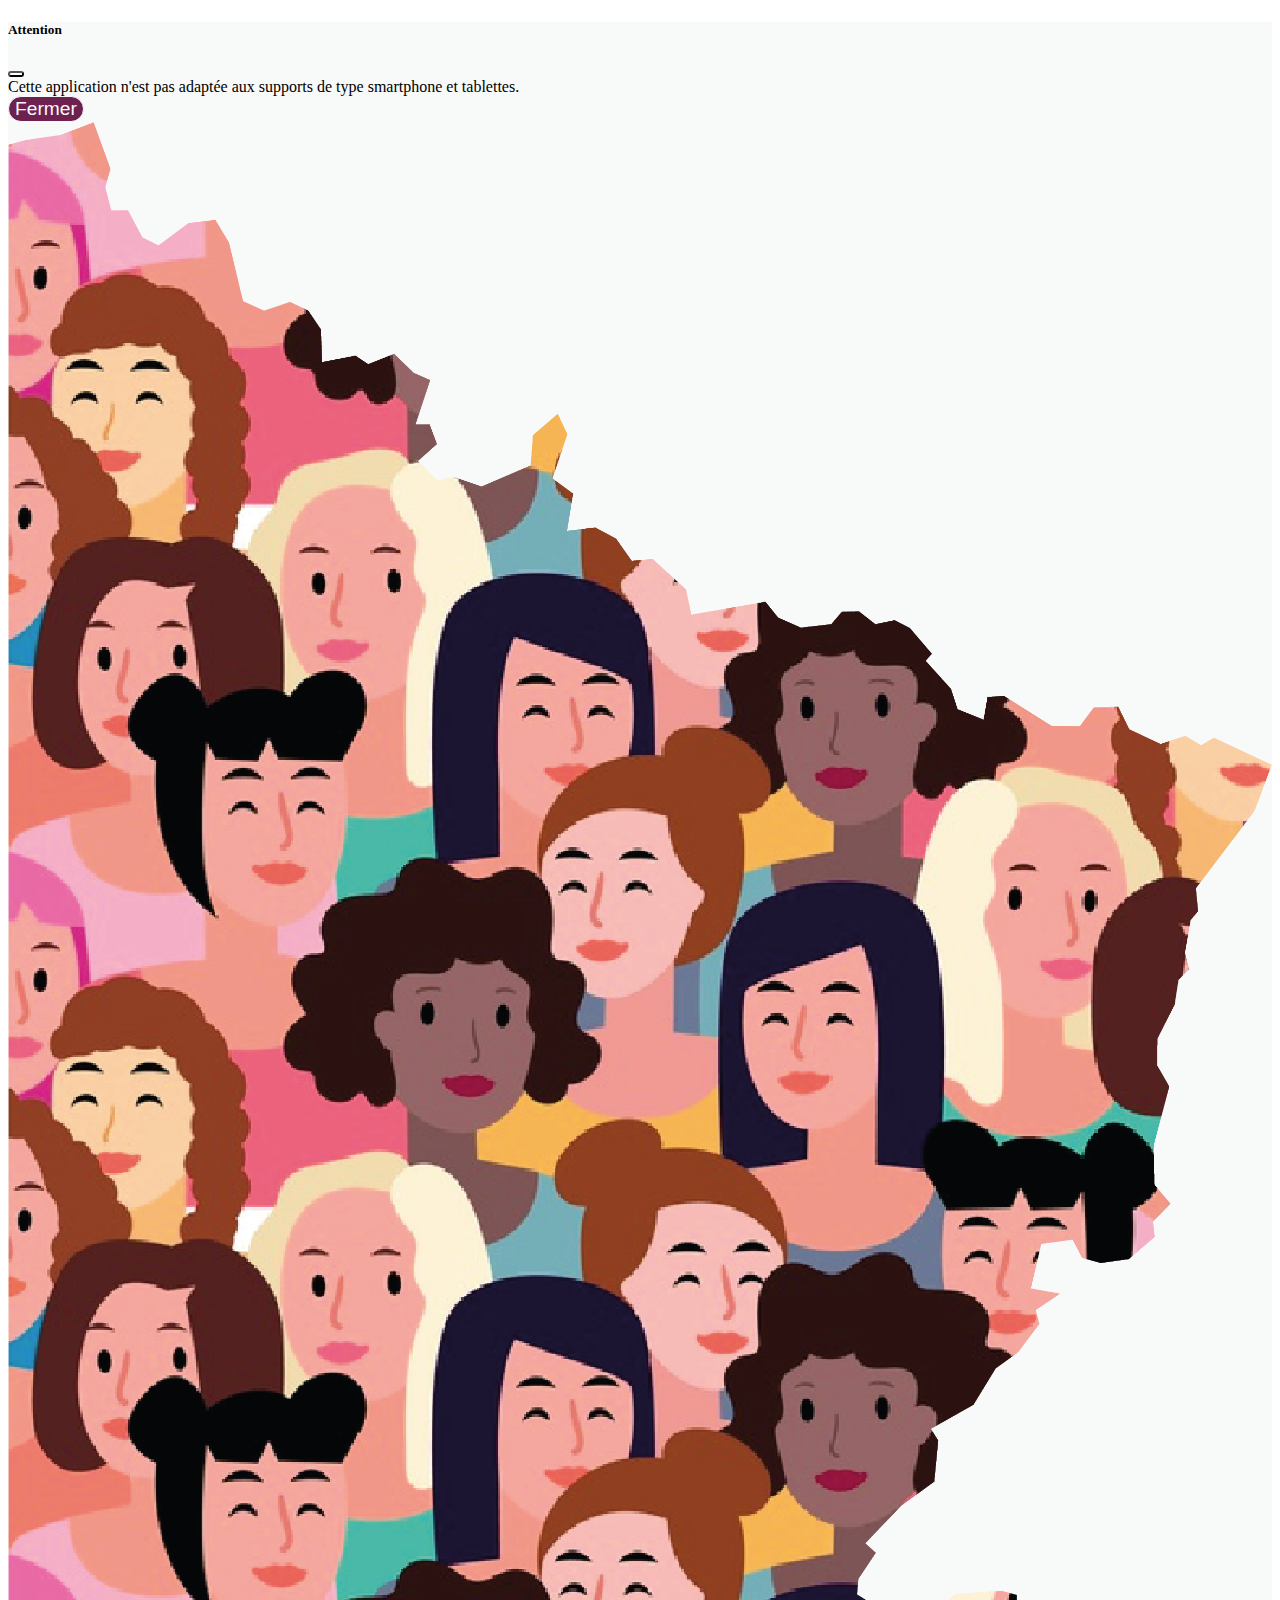
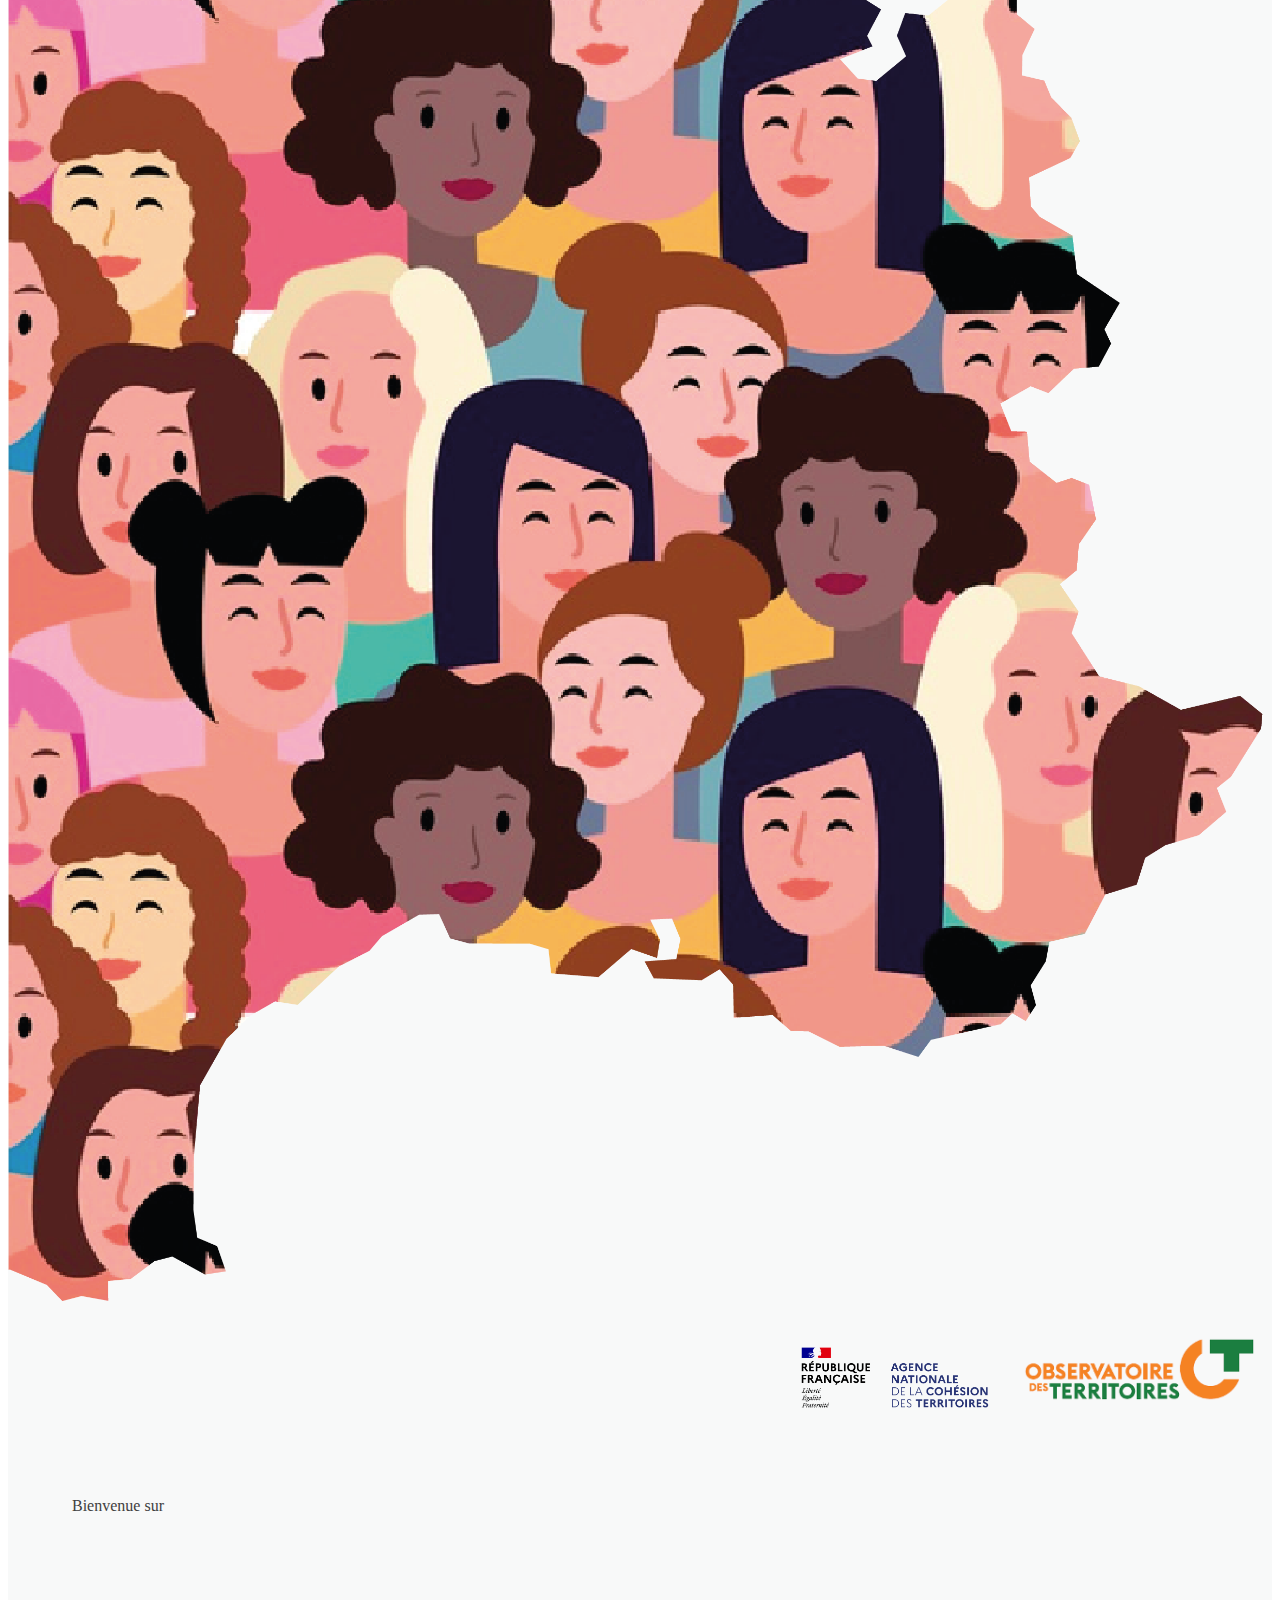
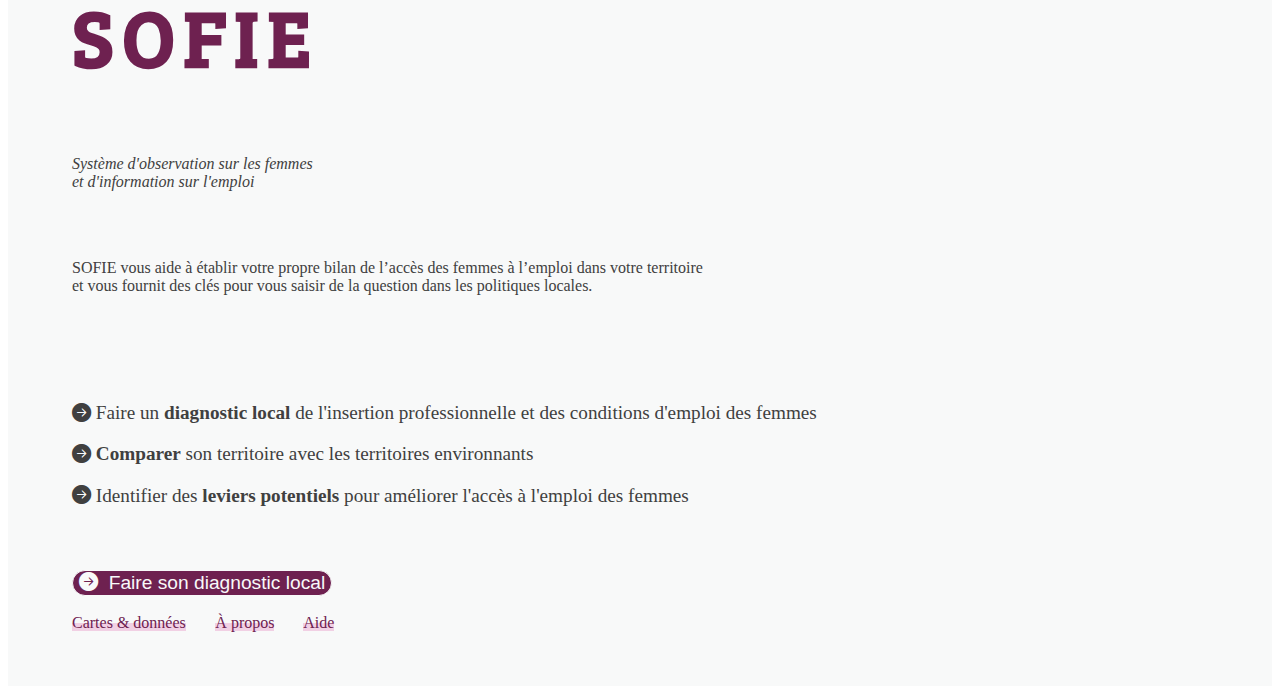
<file: index.html>
<!DOCTYPE html>
<meta charset="utf-8">

<html>
<head>
	<title>SOFIE 2.0</title>
	<link rel="stylesheet" href="app.css">
	<link href='https://fonts.googleapis.com/css?family=Bree Serif' rel='stylesheet'>
	<link rel="icon" href="img/favicon.ico" />
	
	<link href="https://cdn.jsdelivr.net/npm/bootstrap@5.0.0-beta2/dist/css/bootstrap.min.css" rel="stylesheet" integrity="sha384-BmbxuPwQa2lc/FVzBcNJ7UAyJxM6wuqIj61tLrc4wSX0szH/Ev+nYRRuWlolflfl" crossorigin="anonymous">
	<link rel="stylesheet" href="https://cdn.jsdelivr.net/npm/bootstrap-icons@1.4.0/font/bootstrap-icons.css">
	<script src="https://code.jquery.com/jquery-3.5.1.min.js"></script>
	<script src="https://cdn.jsdelivr.net/npm/bootstrap@5.0.0-beta1/dist/js/bootstrap.bundle.min.js" integrity="sha384-ygbV9kiqUc6oa4msXn9868pTtWMgiQaeYH7/t7LECLbyPA2x65Kgf80OJFdroafW" crossorigin="anonymous"></script>

</head>

<body>

<div id = "maincont">
	<!-- Pop-up -->
	<div class="modal fade" id="intro-modal" tabindex="-1" aria-labelledby="exampleModalLabel" aria-hidden="true">
	  <div class="modal-dialog">
		<div class="modal-content">
		  <div class="modal-header">
			<h5 class="modal-title" id="exampleModalLabel">Attention</h5>
			<button type="button" class="btn-close" id = "intro-close" data-bs-dismiss="modal" aria-label="Close"></button>
		  </div>
		  <div class="modal-body">
			Cette application n'est pas adaptée aux supports de type smartphone et tablettes.
		  </div>
		  <div class="modal-footer">
			<button type="button" class="btn btn-secondary" data-bs-dismiss="modal">Fermer</button>
		  </div>
		</div>
	  </div>
	</div>
	<div class = "row">
		<div class = "col-sm-3">
			<img id = "intro-frise" src = "img/intro-img.png"/>
		</div>
		<div class = "col-sm-9">
			<div class = "row" id = "logosrow">
				<div class = "col-sm-12" id = "logos">
					<img src = "img/logo_OT.png" style = "height : 80%;"/>
					<img src = "img/ANCT_Logo.png" style = "height : 100%;"/>
				</div>
			</div>
			<div class = "row" id = "intro-texte">
				<br/>
				<p>Bienvenue sur</p>
				<p id = "introtitle">SOFIE</p>
				<p id = "sub">Système d'observation sur les femmes<br/>et d'information sur l'emploi</p>
				<br/><br/>
				<p>SOFIE vous aide à établir votre propre bilan de l’accès des femmes à l’emploi dans votre territoire<br/>et vous fournit des clés pour vous saisir de la question dans les politiques locales.</p>
				<br/><br/><br/><br/>
				<p class = "intro-obj"><i class="bi bi-arrow-right-circle-fill"></i> Faire un <strong>diagnostic local</strong> de l'insertion professionnelle et des conditions d'emploi des femmes</p>
				<p class = "intro-obj"><i class="bi bi-arrow-right-circle-fill"></i><strong> Comparer</strong> son territoire avec les territoires environnants</p>
				<p class = "intro-obj"><i class="bi bi-arrow-right-circle-fill"></i> Identifier des <strong>leviers potentiels</strong> pour améliorer l'accès à l'emploi des femmes</p>
				<div id = "intro-btn">
					<button type="button" class="btn" onclick = "toVisu()"><i class="bi bi-arrow-right-circle-fill"></i>&nbsp;&nbsp;Faire son diagnostic local</button>
					<br/><br/>
					<a target = "_blank" class = "link" href = "dico.html"><span class = "link-box">Cartes & données</span></a>
					<a target = "_blank" class = "link" href = "apropos.html"><span class = "link-box">À propos</span></a>
					<a target = "_blank" class = "link" href = "help.html"><span class = "link-box">Aide</span></a>
				<div>
				<br/><br/><br/>
			</div>
		</div>
	</div>
<div>

<script>
$(document).ready(function() {
	if (!sessionStorage.getItem('shown-modal')){
		$("#intro-modal").modal('show')
		localStorage.setItem("hasCodeRunBefore", true);	
		sessionStorage.setItem('shown-modal', 'true');
	}
});

toVisu = function(){
	window.location.href = 'visu.html';
}
toDico = function(){
	window.location.href = 'dico.html';
}
toApropos = function(){
	window.location.href = 'apropos.html';
}
</script>

</body>
</file>
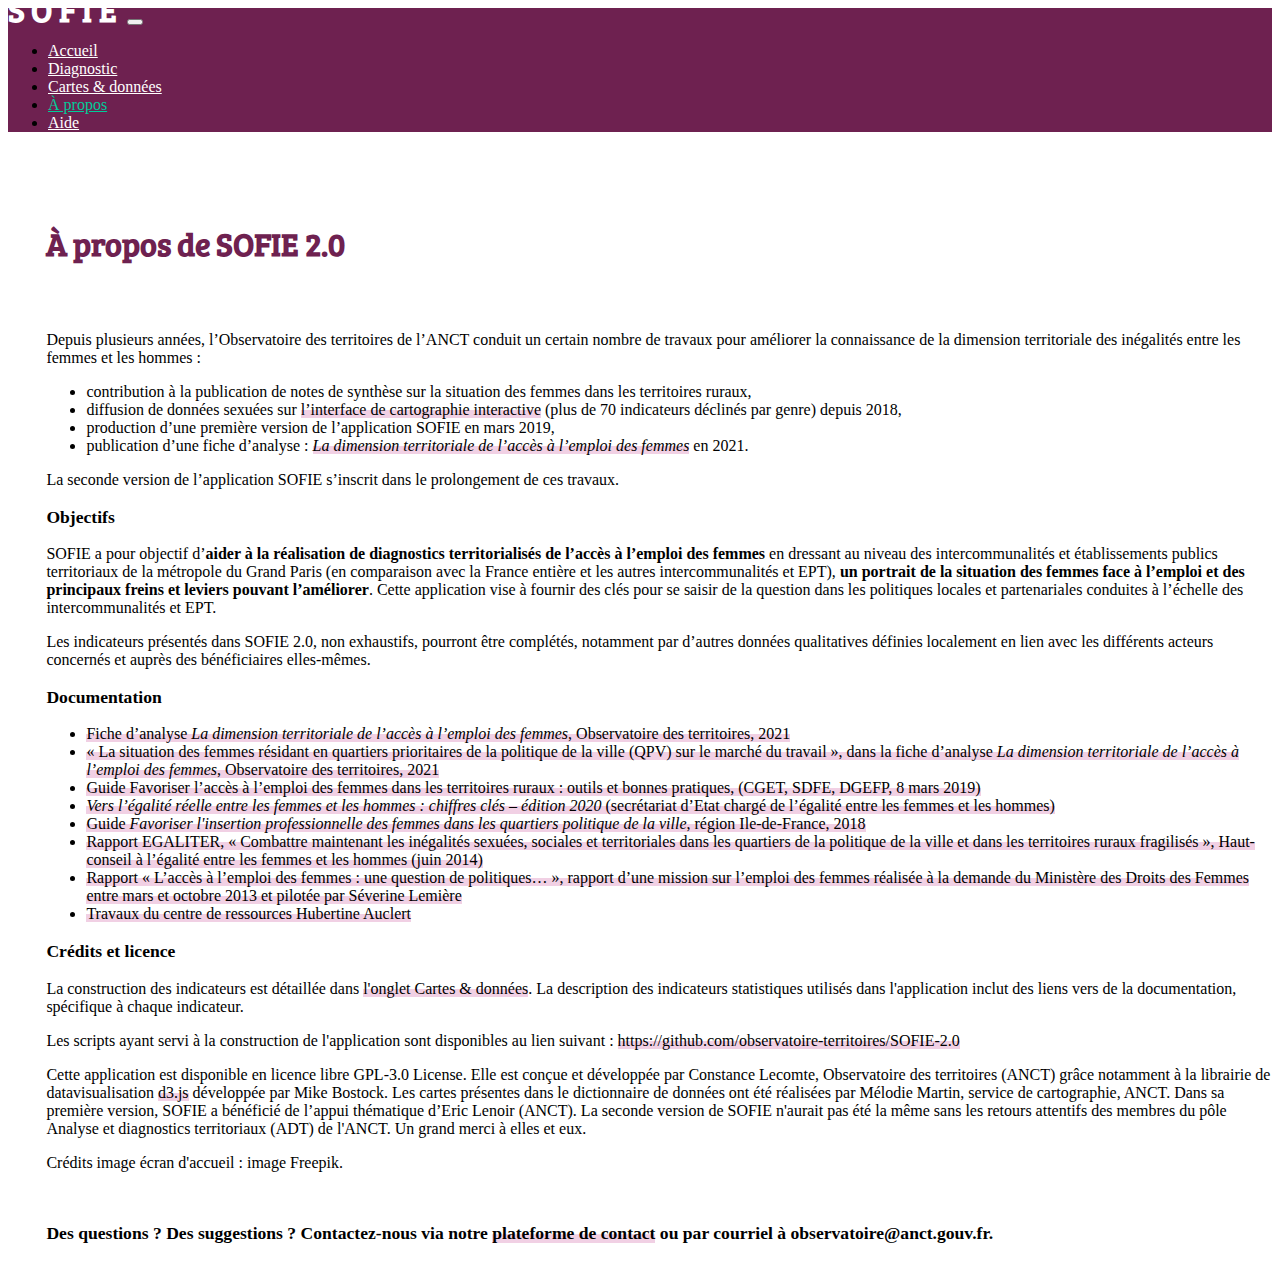
<file: apropos.html>
<!DOCTYPE html>
<meta charset="utf-8">

<html>
<head>
	<title>SOFIE 2.0</title>
	<link rel="stylesheet" href="app.css">
	<link href='https://fonts.googleapis.com/css?family=Bree Serif' rel='stylesheet'>
		<link rel="icon" href="img/favicon.ico" />
	
	<link href="https://cdn.jsdelivr.net/npm/bootstrap@5.0.0-beta2/dist/css/bootstrap.min.css" rel="stylesheet" integrity="sha384-BmbxuPwQa2lc/FVzBcNJ7UAyJxM6wuqIj61tLrc4wSX0szH/Ev+nYRRuWlolflfl" crossorigin="anonymous">
	<link rel="stylesheet" href="https://cdn.jsdelivr.net/npm/bootstrap-icons@1.4.0/font/bootstrap-icons.css">
	<script src="https://code.jquery.com/jquery-3.5.1.min.js"></script>
	<script src="https://cdn.jsdelivr.net/npm/bootstrap@5.0.0-beta1/dist/js/bootstrap.bundle.min.js" integrity="sha384-ygbV9kiqUc6oa4msXn9868pTtWMgiQaeYH7/t7LECLbyPA2x65Kgf80OJFdroafW" crossorigin="anonymous"></script>

</head>

<body>

<nav class="navbar fixed-top navbar-expand-lg">
  <div class="container-fluid">
	<a id="maintitle" href="index.html">SOFIE</span></a>
	<button class="navbar-toggler" type="button" data-bs-toggle="collapse" data-bs-target="#navbarSupportedContent" aria-controls="navbarSupportedContent" aria-expanded="false" aria-label="Toggle navigation">
	  <span class="navbar-toggler-icon"></span>
	</button>
	<div class="collapse navbar-collapse" id="navbarSupportedContent">
	  <ul class="navbar-nav me-auto mb-2 mb-lg-0">
        <li class="nav-item">
          <a class="nav-link" aria-current="page" href="index.html" title="Page d'accueil">Accueil</span></a>
        </li>
        <li class="nav-item">
		  <a class="nav-link" aria-current="page" href="visu.html" title="Diagnostic local">Diagnostic</span></a>
        </li>
		<li class="nav-item">
		  <a class="nav-link" aria-current="page" href="dico.html" title="Dictionnaire de données">Cartes & données</span></a>
        </li>
		<li class="nav-item">
		  <a class="nav-link active" aria-current="page" href="apropos.html" title="À propos">À propos</span></a>
        </li>
		<li class="nav-item">
		  <a class="nav-link" aria-current="page" href="help.html" title="Aide">Aide</span></a>
        </li>
	  </ul>
	  <!-- <form class="d-flex"> -->
		<!-- <input class="form-control me-2" type="search" placeholder="Autre EPCI" aria-label="Search"> -->
		<!-- <button class="btn btn-outline-success" type="submit">Chercher</button> -->
	  <!-- </form> -->
	</div>
  </div>
</nav>

<div class = "row" id = "apropos-bloc">
	<div class = "col-sm-6">
		<p id = "titre2">À propos de SOFIE 2.0</p>
		<br/>
		<p>Depuis plusieurs années, l’Observatoire des territoires de l’ANCT conduit un certain nombre de travaux pour améliorer la connaissance de la dimension territoriale des inégalités entre les femmes et les hommes :</p>
		<ul>
			<li>contribution à la publication de notes de synthèse sur la situation des femmes dans les territoires ruraux,</li>
			<li>diffusion de données sexuées sur <a target="_blank" class = "link" href = "https://www.observatoire-des-territoires.gouv.fr/outils/cartographie-interactive/#view=map36&c=indicator"><span class = "link-box">l’interface de cartographie interactive</span></a> (plus de 70 indicateurs déclinés par genre) depuis 2018, </li>
			<li>production d’une première version de l’application SOFIE en mars 2019,</li>
			<li>publication d’une fiche d’analyse : <a target="_blank" class = "link" href = "https://www.observatoire-des-territoires.gouv.fr/actualites/fiche-danalyse-10-dimension-territoriale-de-lacces-lemploi-des-femmes"><span class = "link-box"><em>La dimension territoriale de l’accès à l’emploi des femmes</em></span></a> en 2021.</li>
		</ul>
		<p>La seconde version de l’application SOFIE s’inscrit dans le prolongement de ces travaux.</p>
		<p class = "apropos-subtitle">Objectifs<p>
		<p>SOFIE a pour objectif d’<strong>aider à la réalisation de diagnostics territorialisés de l’accès à l’emploi des femmes</strong> en dressant au niveau des intercommunalités et établissements publics territoriaux de la métropole du Grand Paris (en comparaison avec la France entière et les autres intercommunalités et EPT), <strong>un portrait de la situation des femmes face à l’emploi et des principaux freins et leviers pouvant l’améliorer</strong>. Cette application vise à fournir des clés pour se saisir de la question dans les politiques locales et partenariales conduites à l’échelle des intercommunalités et EPT.</p>
		<p>Les indicateurs présentés dans SOFIE 2.0, non exhaustifs, pourront être complétés, notamment par d’autres données qualitatives définies localement en lien avec les différents acteurs concernés et auprès des bénéficiaires elles-mêmes.</p>
		<p class = "apropos-subtitle">Documentation<p>
		<ul>
			<a target="_blank" class = "link" href = "https://www.observatoire-des-territoires.gouv.fr/actualites/fiche-danalyse-10-dimension-territoriale-de-lacces-lemploi-des-femmes"><li><span class = "link-box">Fiche d’analyse <em>La dimension territoriale de l’accès à l’emploi des femmes</em>, Observatoire des territoires, 2021</li></span></a>
			<a target="_blank" class = "link" href = "https://www.observatoire-des-territoires.gouv.fr/kiosque/2021-egalite-06b-la-situation-des-femmes-residant-en-quartiers-prioritaires-de-la-politique"><li><span class = "link-box">« La situation des femmes résidant en quartiers prioritaires de la politique de la ville (QPV) sur le marché du travail », dans la fiche d’analyse <em>La dimension territoriale de l’accès à l’emploi des femmes</em>, Observatoire des territoires, 2021</li></span></a>
			<a target="_blank" class = "link" href = "https://www.reseaurural.fr/sites/default/files/documents/fichiers/2019-03/2019_rrf_rapport_guide_emploi_des_femmes_territoires_ruraux_cget.pdf"><li><span class = "link-box">Guide Favoriser l’accès à l’emploi des femmes dans les territoires ruraux : outils et bonnes pratiques, (CGET, SDFE, DGEFP, 8 mars 2019) </li></span></a>
			<a target="_blank" class = "link" href = "https://www.egalite-femmes-hommes.gouv.fr/publications/droits-des-femmes/egalite-entre-les-femmes-et-les-hommes/vers-legalite-reelle-entre-les-femmes-et-les-hommes-chiffres-cles-edition-2020/"><li><span class = "link-box"><em>Vers l’égalité réelle entre les femmes et les hommes : chiffres clés – édition 2020 </em>(secrétariat d’Etat chargé de l’égalité entre les femmes et les hommes)</li></span></a>
			<a target="_blank" class = "link" href = "https://m.centre-hubertine-auclert.fr/sites/default/files/fichiers/mep-guide-jaune-bleu-vf3.pdf"><li><span class = "link-box">Guide <em>Favoriser l'insertion professionnelle des femmes dans les quartiers politique de la ville</em>, région Ile-de-France, 2018</li></span></a>
			<a target="_blank" class = "link" href = "https://www.haut-conseil-egalite.gouv.fr/stereotypes-et-roles-sociaux/travaux-du-hce/article/rapport-egaliter-combattre"><li><span class = "link-box">Rapport EGALITER, « Combattre maintenant les inégalités sexuées, sociales et territoriales dans les quartiers de la politique de la ville et dans les territoires ruraux fragilisés », Haut-conseil à l’égalité entre les femmes et les hommes (juin 2014)</li></span></a>
			<a target="_blank" class = "link" href = "https://femmes.gouv.fr/wp-content/uploads/2013/12/20131209-rapport-emploi-femmes-Severine-Lemiere.pdf"><li><span class = "link-box">Rapport « L’accès à l’emploi des femmes : une question de politiques… », rapport d’une mission sur l’emploi des femmes réalisée à la demande du Ministère des Droits des Femmes entre mars et octobre 2013 et pilotée par Séverine Lemière</li></span></a>
			<a target="_blank" class = "link" href = "https://www.centre-hubertine-auclert.fr/"><li><span class = "link-box">Travaux du centre de ressources Hubertine Auclert</li></span></a>
		</ul>
		<p class = "apropos-subtitle">Crédits et licence<p>
		<p>La construction des indicateurs est détaillée dans <a target = "_blank" class = "link" href = "dico.html"><span class = "link-box">l'onglet Cartes & données</span></a>. La description des indicateurs statistiques utilisés dans l'application inclut des liens vers de la documentation, spécifique à chaque indicateur.</p>
		<p>Les scripts ayant servi à la construction de l'application sont disponibles au lien suivant : <a target="_blank" class = "link" href = "https://github.com/observatoire-territoires/SOFIE-2.0"><span class = "link-box">https://github.com/observatoire-territoires/SOFIE-2.0</span></a></p>
		<p>Cette application est disponible en licence libre GPL-3.0 License. Elle est conçue et développée par Constance Lecomte, Observatoire des territoires (ANCT) grâce notamment à la librairie de datavisualisation <a target="_blank" class = "link" href = "https://d3js.org/"><span class = "link-box">d3.js</span></a> développée par Mike Bostock. Les cartes présentes dans le dictionnaire de données ont été réalisées par Mélodie Martin, service de cartographie, ANCT. Dans sa première version, SOFIE a bénéficié de l’appui thématique d’Eric Lenoir (ANCT). La seconde version de SOFIE n'aurait pas été la même sans les retours attentifs des membres du pôle Analyse et diagnostics territoriaux (ADT) de l'ANCT. Un grand merci à elles et eux.</p>
		<p>Crédits image écran d'accueil : image Freepik.</p>
		<br/>
		<p style = "font-size : 1.1em ; font-weight : bold;">Des questions ? Des suggestions ? Contactez-nous via notre <a target="_blank" class = "link" href = "https://www.observatoire-des-territoires.gouv.fr/form/nous-contacter"><span class = "link-box">plateforme de contact</span></a> ou par courriel à observatoire@anct.gouv.fr.</p>
		<br/>
	</div>	
</div>	

</body>
</file>
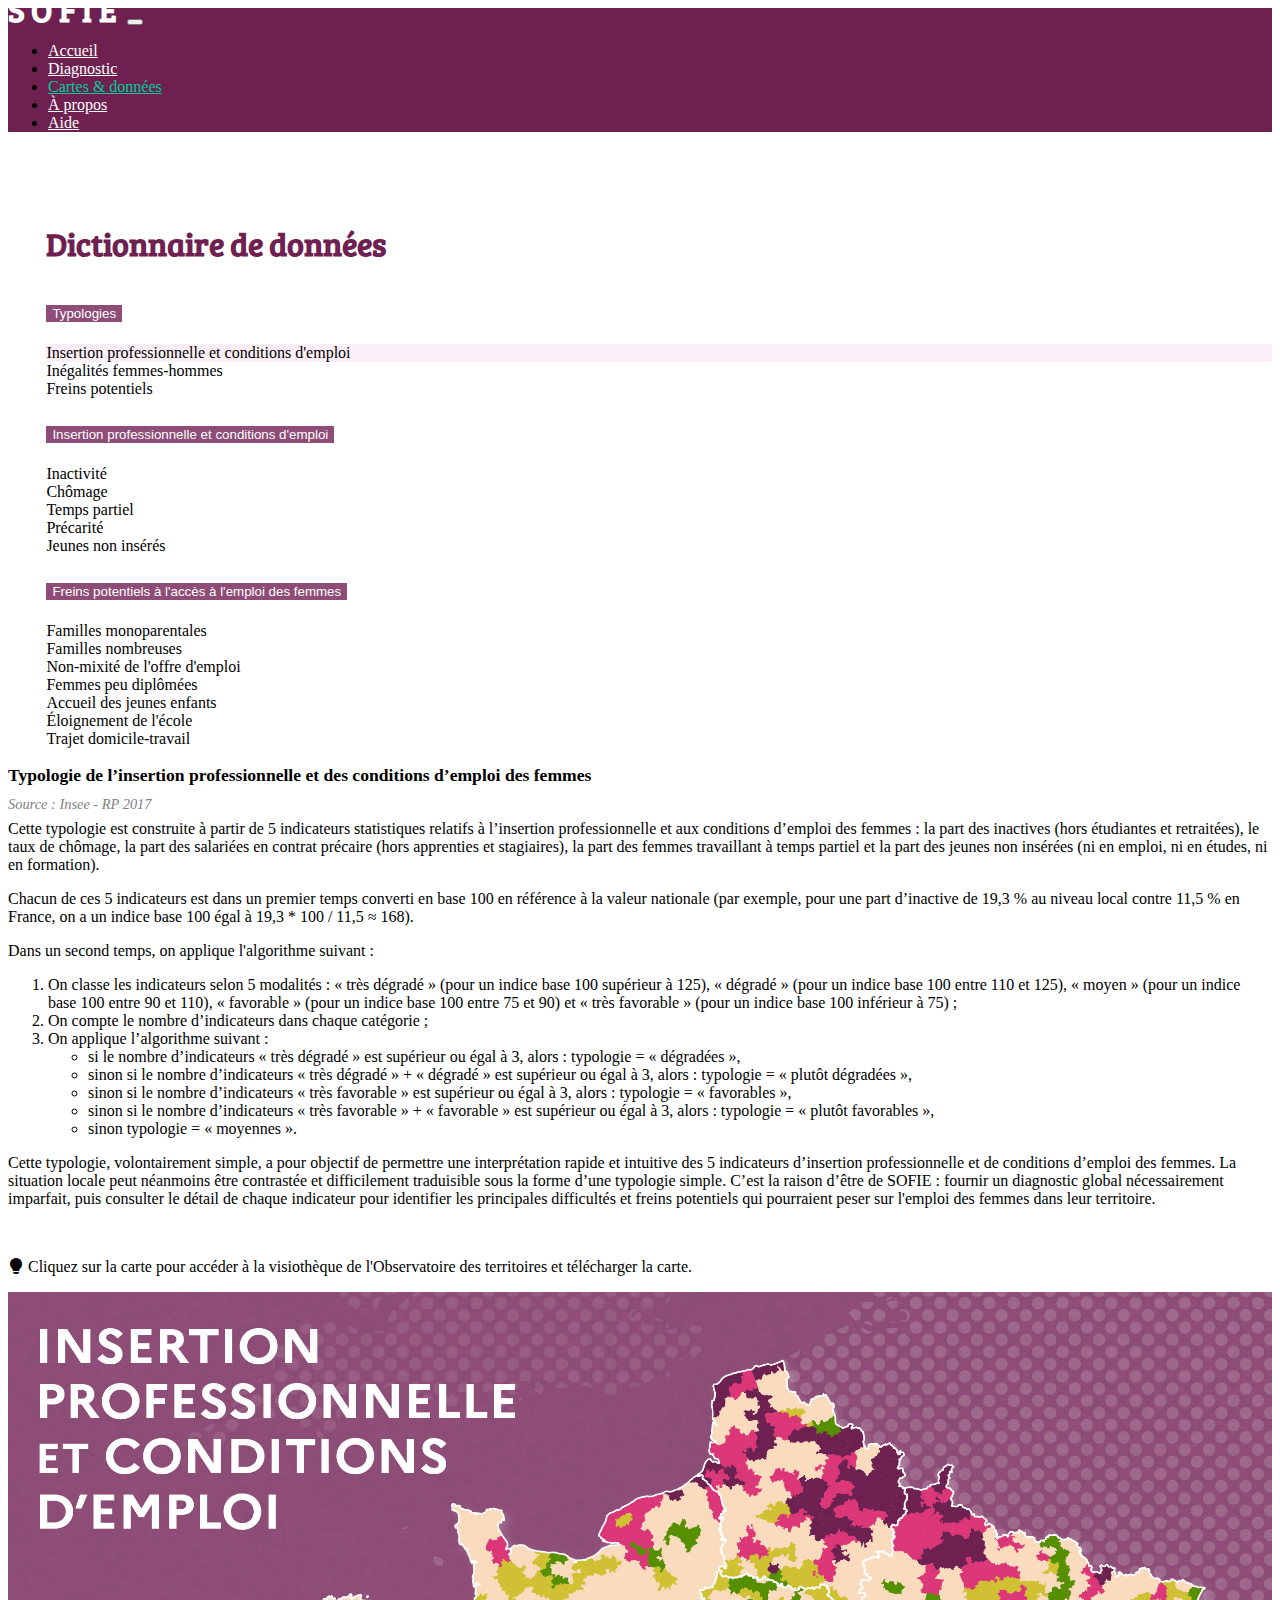
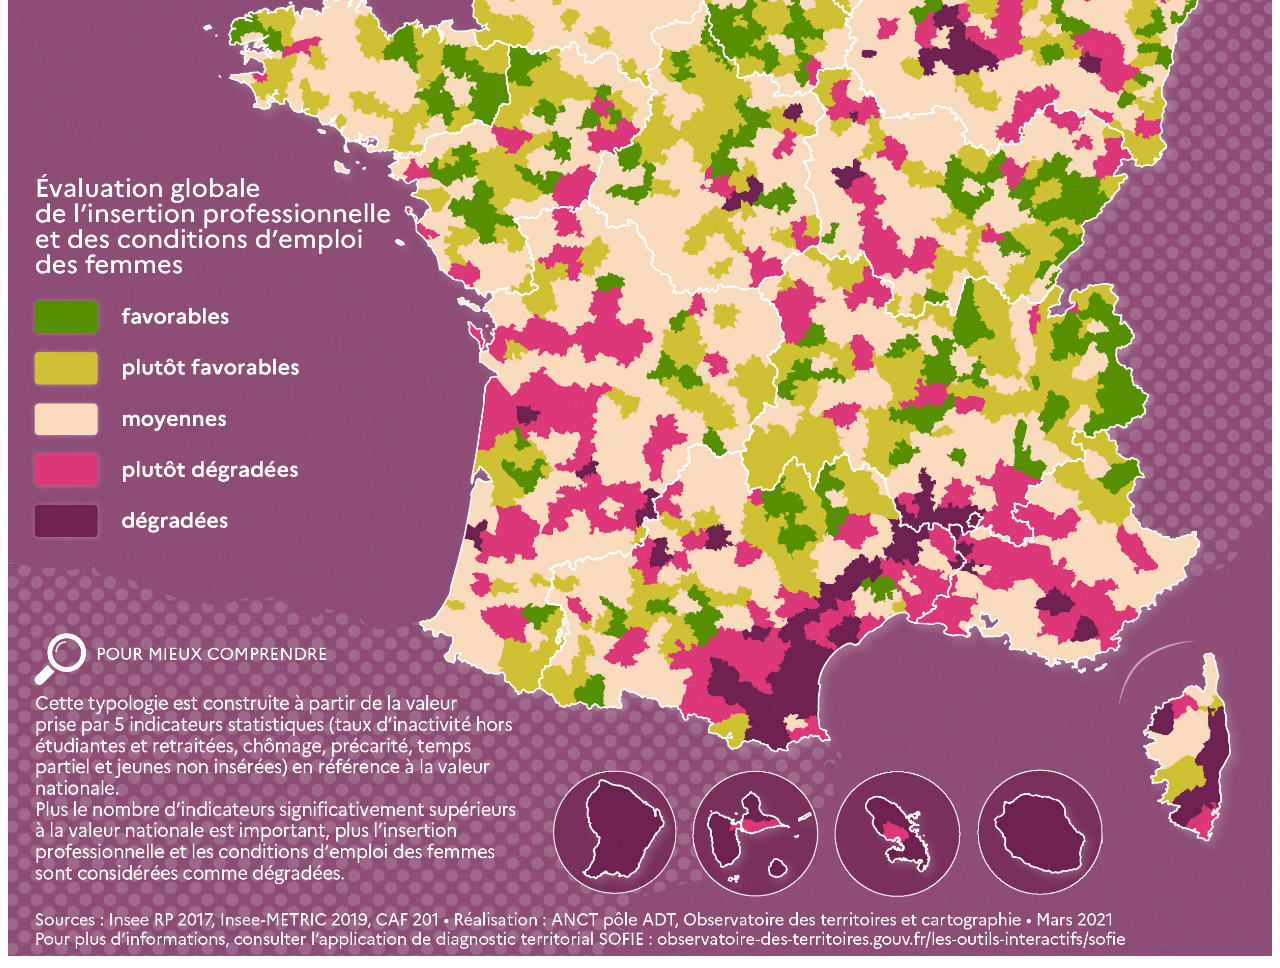
<file: dico.html>
<!DOCTYPE html>
<meta charset="utf-8">

<html>
<head>
	<title>SOFIE 2.0</title>
	<link rel="stylesheet" href="app.css">
	<link href='https://fonts.googleapis.com/css?family=Bree Serif' rel='stylesheet'>
	<link rel="icon" href="img/favicon.ico" />
	
	<link href="https://cdn.jsdelivr.net/npm/bootstrap@5.0.0-beta2/dist/css/bootstrap.min.css" rel="stylesheet" integrity="sha384-BmbxuPwQa2lc/FVzBcNJ7UAyJxM6wuqIj61tLrc4wSX0szH/Ev+nYRRuWlolflfl" crossorigin="anonymous">
	<link rel="stylesheet" href="https://cdn.jsdelivr.net/npm/bootstrap-icons@1.4.0/font/bootstrap-icons.css">
	<script src="https://code.jquery.com/jquery-3.5.1.min.js"></script>
	<script src="https://cdn.jsdelivr.net/npm/bootstrap@5.0.0-beta1/dist/js/bootstrap.bundle.min.js" integrity="sha384-ygbV9kiqUc6oa4msXn9868pTtWMgiQaeYH7/t7LECLbyPA2x65Kgf80OJFdroafW" crossorigin="anonymous"></script>

</head>

<body>

<nav class="navbar fixed-top navbar-expand-lg">
  <div class="container-fluid">
	<a id ="maintitle" href="index.html">SOFIE</a>
	<button class="navbar-toggler" type="button" data-bs-toggle="collapse" data-bs-target="#navbarSupportedContent" aria-controls="navbarSupportedContent" aria-expanded="false" aria-label="Toggle navigation">
	  <span class="navbar-toggler-icon"></span>
	</button>
	<div class="collapse navbar-collapse" id="navbarSupportedContent">
	  <ul class="navbar-nav me-auto mb-2 mb-lg-0">
        <li class="nav-item">
          <a class="nav-link" aria-current="page" href="index.html" title="Page d'accueil">Accueil</a>
        </li>
        <li class="nav-item">
		  <a class="nav-link" aria-current="page" href="visu.html" title="Diagnostic local">Diagnostic</a>
        </li>
		<li class="nav-item">
		  <a class="nav-link active" aria-current="page" href="dico.html" title="Dictionnaire de données">Cartes & données</a>
        </li>
		<li class="nav-item">
		  <a class="nav-link" aria-current="page" href="apropos.html" title="À propos">À propos</a>
        </li>
		<li class="nav-item">
		  <a class="nav-link" aria-current="page" href="help.html" title="Aide">Aide</a>
        </li>
	  </ul>
	  <!-- <form class="d-flex"> -->
		<!-- <input class="form-control me-2" type="search" placeholder="Autre EPCI" aria-label="Search"> -->
		<!-- <button class="btn btn-outline-success" type="submit">Chercher</button> -->
	  <!-- </form> -->
	</div>
  </div>
</nav>

<div class = "row" id = "bloctitre2">
	<p id = "titre2">Dictionnaire de données</p>
</div>

<div class = "row">
	<div class = "col-lg-2" id = "navindic">
		<div class="accordion accordion-flush" id="accordionFlushExample">
		  <div class="accordion-item">
			<h2 class="accordion-header" id="flush-headingOne">
			  <button class="accordion-button collapsed" type="button" data-bs-toggle="collapse" data-bs-target="#flush-collapseOne" aria-expanded="false" aria-controls="flush-collapseOne">
				Typologies
			  </button>
			</h2>
			<div id="flush-collapseOne" class="accordion-collapse collapse show" aria-labelledby="flush-headingOne" data-bs-parent="#accordionFlushExample">
			  <div class="accordion-body active" onclick = "typoipce()">Insertion professionnelle et conditions d'emploi</div>
			  <div class="accordion-body" onclick = "typoineg()">Inégalités femmes-hommes</div>
			  <div class="accordion-body" onclick = "typofrei()">Freins potentiels</div>
			</div>
		  </div>
		  <div class="accordion-item">
			<h2 class="accordion-header" id="flush-headingTwo">
			  <button class="accordion-button collapsed" type="button" data-bs-toggle="collapse" data-bs-target="#flush-collapseTwo" aria-expanded="false" aria-controls="flush-collapseTwo">
				Insertion professionnelle et conditions d'emploi
			  </button>
			</h2>
			<div id="flush-collapseTwo" class="accordion-collapse collapse" aria-labelledby="flush-headingTwo" data-bs-parent="#accordionFlushExample">
			  <div class="accordion-body" onclick = "fam2()">Inactivité</div>
			  <div class="accordion-body" onclick ="emp1()">Chômage</div>
			  <div class="accordion-body" onclick = "emp3()">Temps partiel</div>
			  <div class="accordion-body" onclick = "emp4()">Précarité</div>
			  <div class="accordion-body" onclick = "for3()">Jeunes non insérés</div>
			</div>
		  </div>
		  <div class="accordion-item">
			<h2 class="accordion-header" id="flush-headingThree">
			  <button class="accordion-button collapsed" type="button" data-bs-toggle="collapse" data-bs-target="#flush-collapseThree" aria-expanded="false" aria-controls="flush-collapseThree">
				Freins potentiels à l'accès à l'emploi des femmes
			  </button>
			</h2>
			<div id="flush-collapseThree" class="accordion-collapse collapse " aria-labelledby="flush-headingThree" data-bs-parent="#accordionFlushExample">
			  <div class="accordion-body" onclick = "fam1()">Familles monoparentales</div>
			  <div class="accordion-body" onclick = "fam3()">Familles nombreuses</div>
			  <div class="accordion-body" onclick ="emp2()">Non-mixité de l'offre d'emploi</div>
			  <div class="accordion-body" onclick = "for2()">Femmes peu diplômées</div>
			  <div class="accordion-body" onclick = "equ1()">Accueil des jeunes enfants</div>
			  <div class="accordion-body" onclick = "equ2()">Éloignement de l'école</div>
			  <div class="accordion-body" onclick = "equ3()">Trajet domicile-travail</div>
			</div>
		  </div>
		</div>
	</div>

	<div class = "col-lg-5" id = "dico-com">
	</div>

	<div class = "col-lg-4" id = "dico-illus">
	</div>
</div>

<script>
$(".accordion-body").click(function(){
	$('.accordion-body').removeClass('active');
	$(this).addClass('active');
	$('html,body').animate({scrollTop: $("#bloctitre2").offset().top},0);
}) ;

var typoipce = function(){
	$("#dico-com").html(
		`<p class = 'dico-libindic'>Typologie de l’insertion professionnelle et des conditions d’emploi des femmes</p>
		<p class = 'dico-sourcindic'>Source : Insee - RP 2017</p>
		<p>Cette typologie est construite à partir de 5 indicateurs statistiques relatifs à l’insertion professionnelle et aux conditions d’emploi des femmes : la part des inactives (hors étudiantes et retraitées), le taux de chômage, la part des salariées en contrat précaire (hors apprenties et stagiaires), la part des femmes travaillant à temps partiel et la part des jeunes non insérées (ni en emploi, ni en études, ni en formation).</p>
		<p>Chacun de ces 5 indicateurs est dans un premier temps converti en base 100 en référence à la valeur nationale (par exemple, pour une part d’inactive de 19,3 % au niveau local contre 11,5 % en France, on a un indice base 100 égal à 19,3 * 100 / 11,5 ≈ 168).</p>
		<p>Dans un second temps, on applique l'algorithme suivant :</p>
		<ol>
			<li>On classe les indicateurs selon 5 modalités : « très dégradé » (pour un indice base 100 supérieur à 125), « dégradé » (pour un indice base 100 entre 110 et 125), « moyen » (pour un indice base 100 entre 90 et 110), « favorable » (pour un indice base 100 entre 75 et 90) et « très favorable » (pour un indice base 100 inférieur à 75) ;</li>
			<li>On compte le nombre d’indicateurs dans chaque catégorie ;</li>
			<li>On applique l’algorithme suivant :</li>
			<ul>
				<li>si le nombre d’indicateurs « très dégradé » est supérieur ou égal à 3, alors : typologie = « dégradées »,</li>
				<li>sinon si le nombre d’indicateurs « très dégradé » + « dégradé » est supérieur ou égal à 3, alors : typologie = « plutôt dégradées »,</li>
				<li>sinon si le nombre d’indicateurs « très favorable » est supérieur ou égal à 3, alors : typologie = « favorables »,</li>
				<li>sinon si le nombre d’indicateurs « très favorable » + « favorable » est supérieur ou égal à 3, alors : typologie = « plutôt favorables »,</li>
				<li>sinon typologie = « moyennes ».</li>
			</ul>
		</ol>
		<p>Cette typologie, volontairement simple, a pour objectif de permettre une interprétation rapide et intuitive des 5 indicateurs d’insertion professionnelle et de conditions d’emploi des femmes. La situation locale peut néanmoins être contrastée et difficilement traduisible sous la forme d’une typologie simple. C’est la raison d’être de SOFIE : fournir un diagnostic global nécessairement imparfait, puis consulter le détail de chaque indicateur pour identifier les principales difficultés et freins potentiels qui pourraient peser sur l'emploi des femmes dans leur territoire.</p>
		<br/>
		<p><i class="bi bi-lightbulb-fill"></i> Cliquez sur la carte pour accéder à la visiothèque de l'Observatoire des territoires et télécharger la carte.</p>
	`) ;
	$("#dico-illus").html("<a target='_blank' href = 'https://www.observatoire-des-territoires.gouv.fr/visiotheque/sofie-typologie-de-linsertion-professionnelle-et-des-conditions-demploi-des-femmes'><img src = 'img/cartes/SOFIE_typo_IPCE_300pp_1.jpg'/></a>") ;
}

var typoineg = function(){
	$("#dico-com").html(`
		<p class = 'dico-libindic'>Typologie des inégalités femmes-hommes en matière d’insertion professionnelle et de conditions d’emploi</p>
		<p class = 'dico-sourcindic'>Source : Insee - RP 2017</p>
		<p>Cette typologie est construite à partir de 5 indicateurs statistiques relatifs à l’insertion professionnelle et aux conditions d’emploi des femmes et des hommes : la part des inactifs / inactives (hors étudiant.e.s et retraité.e.s), le taux de chômage, la part des salarié.e.s en contrat précaire (hors apprenti.e.s et stagiaires), la part des femmes / hommes travaillant à temps partiel et la part des jeunes non inséré.e.s (ni en emploi, ni en études, ni en formation).</p>
		<p>Chacun de ces 5 indicateurs (déclinés par genre) est dans un premier temps converti en base 100 en référence à la valeur nationale des femmes (par exemple, pour une part d’inactive de 19,3 % au niveau local contre 11,5 % en France, on a un indice base 100 égal à 19,3 * 100 / 11,5 ≈ 168).</p>
		<p>Dans un second temps, on calcule la somme des écarts femmes - hommes en base 100 constatés pour chacun de ces indicateurs. Cet indicateur est dans un dernier temps discrétisé en 5 classes grâce à la méthode des seuils naturels de sorte à regrouper les intercommunalités selon 5 modalités, des inégalités les plus marquées (somme des écarts en base 100 maximum) aux moins marquées (somme des écarts en base 100 minimum).</p>
		<p>Cette typologie, volontairement simple, permet d’avoir une vue d’ensemble des inégalités femmes – hommes observables pour les 5 indicateurs d’insertion professionnelle et de conditions d’emploi choisis. Elle ne tient pas compte des autres dimensions, multiples, que peuvent revêtir les inégalités femmes – hommes, y compris dans l’emploi : inégalités de rémunération, inégalités d’avancement, plafond de verre, discriminations,… </p>
		<br/>
		<p><i class="bi bi-lightbulb-fill"></i> Cliquez sur la carte pour accéder à la visiothèque de l'Observatoire des territoires et télécharger la carte.</p>
	`) ;
	$("#dico-illus").html("<a target='_blank' href = 'https://www.observatoire-des-territoires.gouv.fr/visiotheque/sofie-typologie-des-inegalites-femmes-hommes-en-matiere-dinsertion-professionnelle-et'><img src = 'img/cartes/SOFIE_typo_INEG_300pp_1.jpg'/></a>") ;
}

var typofrei = function(){
	$("#dico-com").html(`
		<p class = 'dico-libindic'>Typologie des freins potentiels à l'amélioration de l'accès à l’emploi des femmes</p>
		<p class = 'dico-sourcindic'>Source : Insee - RP 2017, Insee - Metric 2019, CAF 2018</p>	
		<p>Cette typologie est construite à partir de 7 indicateurs statistiques d’évaluation de freins potentiels à l’amélioration de l’accès à l’emploi des femmes : part des familles monoparentales composées d'une femme avec son ou ses enfant(s), part des familles nombreuses, indice de mixité de l’offre d’emploi, part des femmes peu ou pas diplômées, nombre d’enfants âgés de moins de 3 ans n’ayant théoriquement pas de place en mode d’accueil formel, part des enfants scolarisés dans une autre commune que celle où ils résident, distance domicile-travail moyenne des femmes.</p>
		<p>Ces indicateurs sont dans un premier temps convertis en base 100 en référence à la valeur nationale (par exemple, pour une part de familles monoparentales égale à 13,6 % au niveau local contre 8,3 % en France, on a un indice base 100 égal à 13,6 * 100 / 8,3 ≈ 164).</p>
		<p>Dans un second temps, on applique l’algorithme suivant : </p>
		<ol>
			<li>On classe les indicateurs selon 5 modalités : « très dégradé » (pour un indice base 100 supérieur à 125), « dégradé » (pour un indice base 110 entre 100 et 125), « moyen » (pour un indice base 100 entre 90 et 110), « favorable » (pour un indice base 100 entre 75 et 90) et « très favorable » (pour un indice base 100 inférieur à 75),</li>
			<li>On compte le nombre d’indicateurs dans chaque catégorie et on applique l’algorithme suivant : </li>
			<ul>
				<li>si le nombre d’indicateurs « très dégradé » + « dégradé » est supérieur ou égale à 5 ou que le nombre d’indicateurs « très dégradé » est supérieur à 3, alors : typologie = « marqués »,</li>
				<li>sinon si le nombre d’indicateurs « très dégradé » + « dégradé »  est supérieur ou égale à 4, alors : typologie = « plutôt marqués »,</li>
				<li>sinon si le nombre d’indicateurs « très favorable » est supérieur ou égale à 3, alors : typologie = « limités »,</li>
				<li>sinon si le nombre d’indicateurs « très favorable » + « favorable » est supérieur ou égal à 4, alors : typologie = « plutôt limités »,</li>
				<li>sinon typologie = « moyens / d'intensités variables ».</li>
			</ul>
		</ol>
		<p>Cette typologie, volontairement simple, permet d’évaluer le poids des 7 freins potentiels à l’amélioration de l’accès à l’emploi des femmes, sélectionnés pour la typologie. Elle ne tient ainsi pas compte de l’ensemble des freins qui peuvent peser sur l’accès à l’emploi des femmes : accès à la mobilité (détention d’un permis de conduire et d’une voiture par exemple), état de santé, répartition du travail domestique au sein des ménages... De même, elle affecte le même poids à chaque frein alors que certains freins peuvent, suivant les situations, peser plus que d’autres (par exemple, la distance aux emplois peut être un frein important si on ne dispose pas de véhicule), voire, dans certains cas, ne pas peser du tout (le fait d’avoir une famille nombreuse n’est un frein pour l’emploi d’une femme que dans la mesure où c’est elle qui assume la majeure partie du soin aux enfants et que le territoire ne dispose pas de structures d’accueil pour les enfants). Certains territoires présentent ainsi un grand nombre de freins potentiels à l’emploi des femmes alors que leur insertion professionnelle est plutôt meilleure que dans le reste du territoire (c’est par exemple le cas au nord des Pays de la Loire et dans l’ancienne région Franche-Comté). C’est la raison d’être de SOFIE : fournir un diagnostic global nécessairement imparfait, puis consulter le détail de chaque indicateur pour identifier les principales difficultés et freins potentiels qui pourraient peser sur l'emploi des femmes dans leur territoire.</p>
		<br/>
		<p><i class="bi bi-lightbulb-fill"></i> Cliquez sur la carte pour accéder à la visiothèque de l'Observatoire des territoires et télécharger la carte.</p>
	`) ;
	$("#dico-illus").html("<a target='_blank' href = 'https://www.observatoire-des-territoires.gouv.fr/visiotheque/sofie-typologie-des-freins-potentiels-lacces-lemploi-des-femmes'><img src = 'img/cartes/SOFIE_typo_FREI_300pp_1.jpg'/></a>") ;
}

var fam2 = function(){
	$("#dico-com").html(`
		<p class = 'dico-libindic'>Part des inactives / inactifs parmi les 15-64 ans (hors étudiant.e.s et retraité.e.s)</p>
		<p class = 'dico-sourcindic'>Unité : en %</p>		
		<p class = 'dico-sourcindic'>Source : Insee - RP 2017</p>
		<p>La part des inactives / inactifs parmi les 15-64 ans, hors étudiant.e.s et retraité.e.s est obtenu en rapportant le nombre de personnes inactives (c'est-à-dire, selon la statistique publique, les personnes qui ne sont ni en emploi ni au chômage), hors étudiant.e.s et retraité.e.s, âgées de 15 à 64 ans, au nombre total de personnes âgées de 15 à 64 ans, hors étudiant.e.s et retraité.e.s. En France (hors Mayotte), cet indicateur a une valeur de <strong>11,5 % pour les femmes</strong> contre <strong>5,9 % pour les hommes</strong> soit <strong>1,9 fois plus.</strong></p>
		<p>Les personnes inactives, hors étudiantes et retraitées, correspondent aux personnes au foyer et aux personnes qui n’occupent pas d’emploi ni ne sont en recherche d’emploi. <strong>Les personnes inactives ont un risque plus important d’être dans une situation de dépendance financière, voire de pauvreté.</strong> L’inactivité professionnelle des femmes est particulièrement marquée dans les quartiers prioritaires en Politique de la ville.</p>
		<br/>
		<p>Pour aller plus loin : </p>
		<ul>
			<a target="_blank" class = "link" href = "https://www.observatoire-des-territoires.gouv.fr/kiosque/2021-egalite-04-depuis-les-annees-1970-la-feminisation-de-la-population-active-concerne"><li><span class = "link-box">Observatoire des territoires, 2021, « Depuis les années 1970, la féminisation de la population active a concerné tous les territoires », <em>in La dimension territoriale de l’accès à l’emploi des femmes</span></em></li></a>
			<a target="_blank" class = "link" href = "https://www.observatoire-des-territoires.gouv.fr/kiosque/2021-egalite-06b-la-situation-des-femmes-residant-en-quartiers-prioritaires-de-la-politique"><li><span class = "link-box">Observatoire des territoires, 2021, « La situation des femmes résidant en quartiers prioritaires de la politique de la ville sur le marché du travail », <em>in La dimension territoriale de l’accès à l’emploi des femmes</span></em></li></a>
		</ul>
		<br/>
		<p><i class="bi bi-lightbulb-fill"></i> Cliquez sur la carte pour accéder à la visiothèque de l'Observatoire des territoires et télécharger la carte.</p>
	`) ;
	$("#dico-illus").html("<a target='_blank' href = 'https://www.observatoire-des-territoires.gouv.fr/visiotheque/sofie-inegalites-femmes-hommes-face-linactivite'><img src = 'img/cartes/SOFIE_comparaisons_fam2_hd_1.jpg'/></a>") ;
}

var emp1 = function(){
	$("#dico-com").html(`
		<p class = 'dico-libindic'>Taux de chômage des femmes / hommes</p>
		<p class = 'dico-sourcindic'>Unité : en %</p>		
		<p class = 'dico-sourcindic'>Source : Insee - RP 2017</p>
		<p>Le taux de chômage des femmes / hommes correspond au rapport entre les femmes / hommes de 15 ans ou plus se déclarant au chômage et les actives / actifs de 15 ans ou plus. En France (hors Mayotte), cet indicateur a une valeur de <strong>14,5 % pour les femmes</strong> contre <strong>13,1 % pour les hommes.</strong></p>
		<p>Le taux de chômage ici retenu correspond au taux de chômage au sens du recensement de la population (Insee) et doit être distingué du taux de chômage au sens du BIT, utilisé pour le calcul des chiffres officiels du chômage. </p>
		<br/>
		<p>Pour aller plus loin : </p>
		<ul>
			<a target="_blank" class = "link" href = "https://www.observatoire-des-territoires.gouv.fr/kiosque/2021-egalite-05-le-risque-detre-touchees-par-le-chomage-et-la-precarite-est-plus-fort-pour"><li><span class = "link-box">Observatoire des territoires, 2021, « Le risque d’être touchées par le chômage et la précarité est plus fort pour les femmes dans les territoires ruraux », <em>in La dimension territoriale de l’accès à l’emploi des femmes</span></em></li></a>
			<a target="_blank" class = "link" href = "https://www.observatoire-des-territoires.gouv.fr/kiosque/2016-rapport-1b-05-la-hausse-du-chomage-depuis-les-annees-1970-des-impacts-differencies-sur"><li><span class = "link-box">Observatoire des territoires, 2016, « La hausse du chômage depuis les années 1970 : des impacts différenciés sur les hommes et les femmes », <em>in Rapport 2016 de l’Observatoire des territoires : Emploi et territoires</span></em></li></a>
			<a target="_blank" class = "link" href = "https://www.observatoire-des-territoires.gouv.fr/methodes/les-principales-mesures-du-chomage-en-france"><li><span class = "link-box">Observatoire des territoires, « Les principales mesures du chômage en France », fiche Méthode</li></a>
		</ul>
		<br/>
		<p><i class="bi bi-lightbulb-fill"></i> Cliquez sur la carte pour accéder à la visiothèque de l'Observatoire des territoires et télécharger la carte.</p>
	`) ;
	$("#dico-illus").html("<a target='_blank' href = 'https://www.observatoire-des-territoires.gouv.fr/visiotheque/sofie-inegalites-femmes-hommes-face-au-chomage'><img src = 'img/cartes/SOFIE_comparaisons_emp1_hd_1.jpg'/></a>") ;
}

var emp3 = function(){
	$("#dico-com").html(`
		<p class = 'dico-libindic'>Part des actives / actifs en emploi à temps partiel</p>
		<p class = 'dico-sourcindic'>Unité : en %</p>		
		<p class = 'dico-sourcindic'>Source : Insee - RP 2017</p>
		<p>La part des actives / actifs en emploi à temps partiel correspond au rapport entre les personnes de 15 ans ou plus occupant un emploi à temps partiel et le nombre de personnes de 15 ans ou plus en emploi. Cet indicateur est calculé au lieu de résidence des personnes enquêtées. En France (hors Mayotte), cet indicateur a une valeur de <strong>26,6 % pour les femmes</strong> contre <strong>8,3 % pour les hommes</strong>, soit <strong>3,2 fois plus.</strong></p>
		<p>On distingue habituellement un temps partiel « involontaire », ou « subi » - quand les personnes n’ont pas la possibilité de travailler d’avantage faute d’avoir trouvé un emploi à temps complet - d’un temps partiel considéré comme « choisi ». Cette distinction est souvent remise en question car le temps partiel est bien souvent « choisi » par les femmes pour répondre à des contraintes qui, elles, ne le sont pas : impossibilité de concilier vie familiale et vie professionnelle, état de santé…Les données du recensement de la population ne permettent pas de faire une distinction entre le temps partiel « subi » et le temps partiel « choisi ». <strong>Le temps partiel est considéré comme la principale raison de la moindre rémunération des femmes.</strong></p>
		<p>Pour aller plus loin : </p>
		<ul>
			<a target="_blank" class = "link" href = "https://www.observatoire-des-territoires.gouv.fr/kiosque/2021-egalite-06-des-logiques-spatiales-inversees-pour-les-femmes-et-les-hommes-en-temps"><li><span class = "link-box">Observatoire des territoires, 2021, « Des logiques spatiales inversées pour les femmes et les hommes en temps partiel »,<em> in La dimension territoriale de l’accès à l’emploi des femmes</span></em></li></a>
			<a target="_blank" class = "link" href = "https://www.observatoire-des-territoires.gouv.fr/methodes/2021-methode-temps-partiel-subi-temps-partiel-choisi"><li><span class = "link-box">Observatoire des territoires, « Temps partiel subi, temps partiel choisi », fiche Méthode</li></a>
		</ul>
		<br/>
		<p><i class="bi bi-lightbulb-fill"></i> Cliquez sur la carte pour accéder à la visiothèque de l'Observatoire des territoires et télécharger la carte.</p>
	`) ;
	$("#dico-illus").html("<a target='_blank' href = 'https://www.observatoire-des-territoires.gouv.fr/visiotheque/sofie-inegalites-femmes-hommes-face-au-temps-partiel'><img src = 'img/cartes/SOFIE_comparaisons_emp3_hd_1.jpg'/></a>") ;
}


var emp4 = function(){
	$("#dico-com").html(`
		<p class = 'dico-libindic'>Part des salarié.e.s occupant un emploi précaire</p>
		<p class = 'dico-sourcindic'>Unité : en %</p>		
		<p class = 'dico-sourcindic'>Source : Insee - RP 2017</p>
		<p>La part des salarié.e.s occupant un emploi précaire est obtenue en rapportant le nombre de salarié.e.s de 15 ans ou plus occupant un emploi en contrat précaire (hors contrats d’apprentissage et stages rémunérés) à l’ensemble des salarié.e.s de 15 ans ou plus, hors apprenti.e.s et stagiaires rémunéré.e.s. En France (hors Mayotte), cet indicateur a une valeur de <strong>14,2 % pour les femmes</strong> contre <strong>12,1 % pour les hommes.</strong></p>
		<p>Les contrats précaires, hors contrats d’apprentissages et stages rémunérés, correspondent aux CDD, contrats jeunes, contrats d’interim…par opposition aux CDI. Les emplois précaires sont par ailleurs plus souvent à temps partiel (ce qui entraîne un effet cumulatif des inégalités).</p>
		<p>Pour aller plus loin : </p>
		<ul>
			<a target="_blank" class = "link" href = "https://www.observatoire-des-territoires.gouv.fr/kiosque/2021-egalite-05-le-risque-detre-touchees-par-le-chomage-et-la-precarite-est-plus-fort-pour"><li><span class = "link-box">Observatoire des territoires, 2021, « Le risque d’être touchées par le chômage et la précarité est plus fort pour les femmes dans les territoires ruraux », <em>in La dimension territoriale de l’accès à l’emploi des femmes</span></em></li></a>
		</ul>
		<br/>
		<p><i class="bi bi-lightbulb-fill"></i> Cliquez sur la carte pour accéder à la visiothèque de l'Observatoire des territoires et télécharger la carte.</p>
	`) ;
	$("#dico-illus").html("<a target='_blank' href = 'https://www.observatoire-des-territoires.gouv.fr/visiotheque/sofie-inegalites-femmes-hommes-face-la-precarite-de-lemploi'><img src = 'img/cartes/SOFIE_comparaisons_emp4_hd_1.jpg'/></a>") ;
}

var for3 = function(){
	$("#dico-com").html(`
		<p class = 'dico-libindic'>Part des 15-24 ans ni en emploi, ni en études, ni en formation</p>
		<p class = 'dico-sourcindic'>Unité : en %</p>		
		<p class = 'dico-sourcindic'>Source : Insee - RP 2017</p>
		<p>La part des 15-24 ans ni en emploi, ni en études, ni en formation correspond au rapport entre le nombre de jeunes de 15 à 24 ans non insérés (ni en emploi, ni en études, ni en formation) et le nombre de jeunes âgés de 15 à 24 ans. En France (hors Mayotte), cet indicateur a une valeur de <strong>16,2 % pour les femmes</strong>, contre <strong>17,3 % pour les hommes.</strong></p>
		<p>Pour aller plus loin : </p>
		<ul>
			<a target="_blank" class = "link" href = "https://www.observatoire-des-territoires.gouv.fr/kiosque/2017-educsup-13-lobtention-dun-diplome-favorise-linsertion-des-jeunes-sur-le-marche-du"><li><span class = "link-box">Observatoire des territoires, 2017, « L’obtention d’un diplôme favorise l’insertion des jeunes sur le marché du travail », <em>in Éducation et enseignement supérieur, approches territoriales</span></em></li></a>
		</ul>
		<br/>
		<p><i class="bi bi-lightbulb-fill"></i> Cliquez sur la carte pour accéder à la visiothèque de l'Observatoire des territoires et télécharger la carte.</p>
	`) ;
	$("#dico-illus").html("<a target='_blank' href = 'https://www.observatoire-des-territoires.gouv.fr/visiotheque/sofie-jeunes-femmes-et-jeunes-hommes-non-inseres'><img src = 'img/cartes/SOFIE_comparaisons_for3_hd_1.jpg'/></a>") ;
}

var fam1 = function(){
	$("#dico-com").html(`
		<p class = 'dico-libindic'>Part des familles monoparentales formées d’une femme seule avec son / ses enfant(s) parmi l’ensemble des ménages</p>
		<p class = 'dico-sourcindic'>Unité : en %</p>		
		<p class = 'dico-sourcindic'>Source : Insee - RP 2017</p>
		<p>La part des familles monoparentales formées d’une femme avec son ou ses enfant(s) correspond au rapport entre le nombre de familles monoparentales constituées d’une femme avec son ou ses enfant(s) et le nombre total de ménages. En France (hors Mayotte), cet indicateur a une valeur de <strong>8,3 %.</strong></p>
		<p>Les familles monoparentales sont à 85% composées d'une mère et de son / ses enfant(s). Les parents seuls et en particulier les mères seules rencontrent plus souvent des difficultés d'insertion professionnelle. Elles sont plus souvent inactives, au chômage ou précaires. <strong>La difficulté rencontrée par les parents isolés à trouver un emploi stable s'explique notamment par la complexité à combiner vie familiale et vie professionnelle.</strong> Les familles monoparentales rencontrent ainsi plus souvent des difficultés financières et appartiennent plus souvent à des catégories socio-professionnelles moins favorisées. La mise en place d’une offre d’accueil pour les jeunes enfants suffisante et en adéquation avec les besoins de la population présente peut être un levier pour améliorer l’accès à l’emploi des femmes, notamment pour les mères de familles monoparentales ou et/ou nombreuses.</p>
		<p>Pour aller plus loin : </p>
		<ul>
			<a target="_blank" class = "link" href = "https://www.observatoire-des-territoires.gouv.fr/kiosque/2019-geomenages-11-des-territoires-specialises"><li><span class = "link-box">Observatoire des territoires, 2019, « Des territoires spécialisés ? », <em>in Géographie des ménages</span></em></li></a>
			<a target="_blank" class = "link" href = "https://drees-site-v2.cegedim.cloud/sites/default/files/2020-08/dss67.pdf"><li><span class = "link-box">ACS M., LHOMMEAU B., RAYNAUD É, 2015, « Les familles monoparentales depuis 1990 », <em>Dossiers Solidarité Santé</em>, n°67, Drees, Juillet.</li></a>
		</ul>
		<br/>
		<p><i class="bi bi-lightbulb-fill"></i> Cliquez sur la carte pour accéder à la visiothèque de l'Observatoire des territoires et télécharger la carte.</p>
	`) ;
	$("#dico-illus").html("<a target='_blank' href = 'https://www.observatoire-des-territoires.gouv.fr/visiotheque/sofie-familles-monoparentales'><img src = 'img/cartes/SOFIE_leviers-freins-fam1_hd_1.jpg'/></a>") ;
}

var fam3 = function(){
	$("#dico-com").html(`
		<p class = 'dico-libindic'>Part des familles nombreuses parmi l’ensemble des ménages</p>
		<p class = 'dico-sourcindic'>Unité : en %</p>		
		<p class = 'dico-sourcindic'>Source : Insee - RP 2017</p>
		<p>La part des familles nombreuses correspond au rapport entre le nombre de ménages vivant en famille avec 3 enfants ou plus de moins de 25 ans et le nombre de ménages total. En France (hors Mayotte), cet indicateur a une valeur de <strong>5,8 %.</strong></p>
		<p><strong>Les mères de familles nombreuses sont davantage inactives et concernées par le temps partiel</strong>, notamment en raison de la difficulté à concilier vie professionnelle et vie familiale dans un contexte d’inégale répartition du travail domestique. Outre la promotion d'une meilleure répartition du travail domestique, la mise en place d’une offre d’accueil pour les jeunes enfants suffisante et en adéquation avec les besoins de la population présente peut être un levier pour améliorer l’accès à l’emploi des femmes, notamment pour les mères de familles monoparentales ou et/ou nombreuses.</p>
		<p>Pour aller plus loin : </p>
		<ul>
			<a target="_blank" class = "link" href = "https://www.observatoire-des-territoires.gouv.fr/kiosque/2021-egalite-07-familles-nombreuses-et-temps-partiel-des-femmes-des-geographies-qui-se"><li><span class = "link-box">Observatoire des territoires, 2021, « Familles nombreuses et temps partiel des femmes : des géographies qui se recoupent partiellement », <em>in La dimension territoriale de l’accès à l’emploi des femmes</span></em></li></a>
			<a target="_blank" class = "link" href = "https://www.observatoire-des-territoires.gouv.fr/kiosque/2019-geomenages-05-le-nord-loutre-mer-et-le-periurbain-accueillent-les-grands-menages"><li><span class = "link-box">Observatoire des territoires, 2019, « Le Nord, l’Outre-mer et le périurbain accueillent les grands ménages », <em>in Géographie des ménages</span></em></li></a>
		</ul>
		<br/>
		<p><i class="bi bi-lightbulb-fill"></i> Cliquez sur la carte pour accéder à la visiothèque de l'Observatoire des territoires et télécharger la carte.</p>
	`) ;
	$("#dico-illus").html("<a target='_blank' href = 'https://www.observatoire-des-territoires.gouv.fr/visiotheque/sofie-familles-nombreuses'><img src = 'img/cartes/SOFIE_leviers-freins-fam3_hd_1.jpg'/></a>") ;
}

var emp2 = function(){
	$("#dico-com").html(`
		<p class = 'dico-libindic'>Indice de ségrégation femmes / hommes des secteurs d'activité</p>
		<p class = 'dico-sourcindic'>Unité : en %</p>		
		<p class = 'dico-sourcindic'>Source : Insee - RP 2017</p>
		<p>L’indice de ségrégation femmes / hommes des secteurs d’activité est un indice de ségrégation de Duncan. Il se lit comme la part des femmes ou des hommes qui devrait changer de secteur d’activité pour parvenir à une situation de parité femmes / hommes dans chaque secteur d’activité. En France, cet indice (multiplié par 100) est égal à <strong>30,1 %</strong>.</p>
		<p>La ségrégation femmes / hommes en milieu professionnel est habituellement mesurée en référence à la répartition des femmes et des hommes dans les métiers. La nomenclature des métiers n’est cependant pas utilisée dans le cadre du recensement de la population – qui permet une mesure à des niveaux géographiques fins, tels que l’intercommunalité. La ségrégation femmes / hommes mesurée en s’appuyant sur la nomenclature des secteurs d’activité est inférieure à la mesure de la ségrégation femmes / hommes qui s’appuie sur la nomenclature des métiers (indice de ségrégation autour de 50 %), même si la ségrégation entre métiers tend à se réduire.</p>
		<p><strong>La non-mixité de l’offre d’emploi peut conduire à restreindre les possibilités d’emploi, notamment pour les femmes.</strong> Dans les territoires ruraux, l’offre d’emploi est ainsi principalement orientée vers des secteurs à prédominance masculine (agriculture, construction, transports et entreposage), tandis que l’emploi féminin est fortement concentré (à 20 %) dans le secteur médico-social, plus souvent pourvoyeur d’emplois précaires, à horaires « atypiques » et faiblement rémunérateurs.</p>
		<p>La promotion de la mixité des métiers et des formations dès le lycée mais également la revalorisation et l'amélioration des conditions d'emploi des professions à prédominance féminine peuvent ainsi être des leviers pour l’amélioration de l’accès à l’emploi des femmes, mais aussi des hommes.</p>
		<p>Pour aller plus loin : </p>
		<ul>
			<a target="_blank" class = "link" href = "https://www.observatoire-des-territoires.gouv.fr/kiosque/2021-egalite-08-dans-les-espaces-ruraux-une-offre-demploi-moins-mixte-et-orientee-vers-les"><li><span class = "link-box">Observatoire des territoires, 2021, « Dans les espaces ruraux, une offre d’emploi moins mixte et orientée vers les secteurs à prédominance masculine », <em>in La dimension territoriale de l’accès à l’emploi des femmes</span></em></li></a>
			<a target="_blank" class = "link" href = "https://dares.travail-emploi.gouv.fr/dares-etudes-et-statistiques/etudes-et-syntheses/dares-analyses-dares-indicateurs-dares-resultats/article/la-repartition-des-hommes-et-des-femmes-par-metiers"><li><span class = "link-box">ARGOUARC'H J., CALAVREZO O., 2013, « La répartition des hommes et des femmes par métiers. Une baisse de la ségrégation depuis 30 ans », <em>Dares Analyses</em>, n°79, Dares, Décembre.</li></a>
		</ul>
		<br/>
		<p><i class="bi bi-lightbulb-fill"></i> Cliquez sur la carte pour accéder à la visiothèque de l'Observatoire des territoires et télécharger la carte.</p>
	`) ;
	$("#dico-illus").html("<a target='_blank' href = 'https://www.observatoire-des-territoires.gouv.fr/visiotheque/sofie-mixite-femmes-hommes-de-loffre-demploi'><img src = 'img/cartes/SOFIE_leviers-freins-emp2_hd_segregation.jpg'/></a>") ;
}


var for2 = function(){
	$("#dico-com").html(`
		<p class = 'dico-libindic'>Part des femmes non diplômées ou titulaires d’un diplôme inférieur au niveau baccalauréat</p>
		<p class = 'dico-sourcindic'>Unité : en %</p>		
		<p class = 'dico-sourcindic'>Source : Insee - RP 2017</p>
		<p>La part des femmes peu ou pas diplômées correspond au rapport entre le nombre de femmes non scolarisées de 15 ans ou plus non diplômées ou titulaires, au maximum, d’un diplôme de niveau inférieur au baccalauréat (brevet des collèges, CAP…) et le nombre de femmes de 15 ans ou plus non scolarisées. En France (hors Mayotte), cet indicateur a une valeur de <strong>52,1 %</strong> (et de 54,4 % pour les hommes).</p>
		<p>Pour les hommes comme pour les femmes, <strong>on observe un lien direct entre le niveau de diplôme et la probabilité d'être au chômage </strong>: plus le niveau de diplôme est bas, plus le risque de connaître des périodes de chômage est élevé. Or, si les femmes sont plus fréquemment diplômées du supérieur que les hommes, elles sont également plus souvent non diplômées que les hommes. En outre, les femmes ont plus tendance que les hommes à occuper des postes dont le niveau de qualification est inférieur à leur niveau de diplôme.</p>
		<p>Pour aller plus loin : </p>
		<ul>
			<a target="_blank" class = "link" href = "https://www.observatoire-des-territoires.gouv.fr/kiosque/2017-educsup-13-lobtention-dun-diplome-favorise-linsertion-des-jeunes-sur-le-marche-du"><li><span class = "link-box">Observatoire des territoires, 2017, « L’obtention d’un diplôme favorise l’insertion des jeunes sur le marché du travail », in <em>Éducation et enseignement supérieur, approches territoriales</span></em></li></a>
			<a target="_blank" class = "link" href = "https://www.education.gouv.fr/filles-et-garcons-sur-le-chemin-de-l-egalite-de-l-ecole-l-enseignement-superieur-edition-2021-322668"><li><span class = "link-box">Depp, <em>Filles et garçons sur le chemin de l’égalité, de l’école à l’enseignement supérieur – édition 2021</span></em></li></a>
		</ul>
		<br/>
		<p><i class="bi bi-lightbulb-fill"></i> Cliquez sur la carte pour accéder à la visiothèque de l'Observatoire des territoires et télécharger la carte.</p>
	`) ;
	$("#dico-illus").html("<a target='_blank' href = 'https://www.observatoire-des-territoires.gouv.fr/visiotheque/sofie-femmes-peu-ou-pas-diplomees'><img src = 'img/cartes/SOFIE_leviers-freins-for2_hd_1.jpg'/></a>") ;
}

var equ1 = function(){
	$("#dico-com").html(`
		<p class = 'dico-libindic'>Nombre d’enfants de moins de 3 ans n’ayant théoriquement pas de place en mode d’accueil formel</p>
		<p class = 'dico-sourcindic'>Unité : pour 100 enfants de moins de 3 ans</p>		
		<p class = 'dico-sourcindic'>Source : CAF 2018</p>	
		<p>Le nombre d’enfants de moins de 3 ans n’ayant théoriquement pas de place en mode d’accueil formel correspond au négatif de l’indicateur de « taux de couverture global » des modes d’accueil dits « formels » (crèches, assistant.e.s maternel.le.s…) des enfants de moins de 3 ans, qu’ils soient individuels ou collectifs. En France, cet indicateur a une valeur de <strong>40,7 pour 100 enfants de moins de 3 ans</strong>.</p>
		<p>Cet indicateur est construit comme le négatif du taux de couverture global et il est donc égal à 100 – le taux de couverture global. Dans certains cas (très rares toutefois), il en résulte une valeur négative quand le nombre de places d’accueil est supérieur au nombre d’enfants de moins de 3 ans dans le territoire. Dans l’application SOFIE, cet indicateur est décliné au niveau des établissements publics territoriaux (EPT) de la métropole du Grand Paris. Les données n’étant pas diffusées à cet échelon géographique par la CAF, la valeur de l’indicateur pour les 11 EPT et Paris correspond à la moyenne de l’indicateur, pondérée par le nombre d’enfants de moins de 3 ans (source : Insee-RP 2017) résidant dans chaque commune ou arrondissements pour Paris.</p>
		<p><strong>Le fait d'avoir un ou plusieurs enfants dont au moins un en bas âge a un lien direct avec le taux d'emploi des femmes (mais pas des hommes), en particulier dans le cas des familles nombreuses.</strong> Cet état de fait traduit les inégalités persistantes entre femmes et hommes dans la répartition du travail domestique et en particulier du soin des enfants. Outre la promotion d'une meilleure répartition du travail domestique, la mise à disposition de places d'accueil en adéquation avec la structure des ménages peut ainsi apparaître comme un levier pour l'amélioration de l'accès à l'emploi des femmes.</p>
		<p>Pour aller plus loin : </p>
		<ul>
			<a target="_blank" class = "link" href = "https://www.caf.fr/presse-institutionnel/recherche-et-statistiques/observatoire-national-de-la-petite-enfance/rapport-annuel-de-l-observatoire"><li><span class = "link-box">Observatoire National de la Petite Enfance (ONAPE), <em>L'accueil du jeune enfant en 2019, édition 2020</span></em></li></a>
		</ul>
		<br/>
		<p><i class="bi bi-lightbulb-fill"></i> Cliquez sur la carte pour accéder à la visiothèque de l'Observatoire des territoires et télécharger la carte.</p>
	`) ;
	$("#dico-illus").html("<a target='_blank' href = 'https://www.observatoire-des-territoires.gouv.fr/visiotheque/sofie-accueil-des-jeunes-enfants'><img src = 'img/cartes/SOFIE_leviers-freins-equ1_hd_1.jpg'/></a>") ;
}

var equ2 = function(){
	$("#dico-com").html(`
		<p class = 'dico-libindic'>Part des 6-10 ans scolarisés hors de leur commune de résidence</p>
		<p class = 'dico-sourcindic'>Unité : en %</p>		
		<p class = 'dico-sourcindic'>Source : Insee - RP 2017</p>
		<p>La part des 6-10 ans scolarisés en-dehors de leur commune de résidence correspond au rapport entre le nombre d’enfants âgés de 6 à 10 ans scolarisés dans une commune qui n’est pas celle où ils résident et le nombre total d’enfants âgés de 6 à 10 ans scolarisés résidant sur le territoire. En France (hors Mayotte), cet indicateur a une valeur de <strong>19,6 %</strong>.</p>
		<p>La scolarisation des enfants en-dehors de leur commune de résidence implique une probabilité accrue pour les parents de devoir accompagner leur(s) enfant(s) à l’école. Or, <strong>les déplacements d’accompagnement, - comme du reste l’ensemble des déplacements dits « contraints » - sont majoritairement pris en charge par les femmes</strong>. Cette charge et les contraintes horaires qu’elle implique peuvent restreindre les possibilités d’emploi des femmes ou les contraindre à travailler à réduire leur temps de travail. La proximité des établissements scolaires ou leur accessibilité en transports collectifs peut ainsi être un levier pour améliorer l’accès à l’emploi des femmes. </p>
		<p>Pour aller plus loin : </p>
		<ul>
			<a target="_blank" class = "link" href = "https://www.observatoire-des-territoires.gouv.fr/kiosque/2021-egalite-08-dans-les-espaces-ruraux-une-offre-demploi-moins-mixte-et-orientee-vers-les"><li><span class = "link-box">Observatoire des territoires, 2021, « Travailler à côté de chez soi : un déterminant méconnu de l’emploi des femmes », <em>in La dimension territoriale de l’accès à l’emploi des femmes</span></em></li></a>
		</ul>
		<br/>
		<p><i class="bi bi-lightbulb-fill"></i> Cliquez sur la carte pour accéder à la visiothèque de l'Observatoire des territoires et télécharger la carte.</p>
	`) ;
	$("#dico-illus").html("<a target='_blank' href = 'https://www.observatoire-des-territoires.gouv.fr/visiotheque/sofie-eloignement-de-lecole'><img src = 'img/cartes/SOFIE_leviers-freins-equ2_hd_1.jpg'/></a>") ;
}

var equ3 = function(){
	$("#dico-com").html(`
		<p class = 'dico-libindic'>Temps moyen de trajet domicile-travail des femmes</p>
		<p class = 'dico-sourcindic'>Unité : en minutes</p>		
		<p class = 'dico-sourcindic'>Source : Insee - RP 2017, Insee - Metric 2019</p>
		<p>La durée moyenne d’un trajet domicile-travail pour les femmes correspond à la moyenne du temps de trajet estimé pour l’ensemble des femmes en emploi d’un territoire donné. En France (hors Mayotte), cette durée est de <strong>22,2 minutes</strong>.</p>
		<p>Les temps de trajet sont estimés par la route, en situation d’heures pleines, de chef-lieu de commune à chef-lieu de commune. Les mobilités domicile-travail à destination d’une collectivité d’outre-mer et de l’étranger sont exclues de l’analyse. Les mobilités domicile-travail vers l’étranger, les collectivités d’outre-mer ou incluant un trajet par la mer ne sont pas prises en compte. </p>
		<p>En raison des contraintes familiales qui pèsent sur elles plus que sur les hommes, <strong>les femmes ont tendance à travailler plus proche de chez elles, en particulier quand elles vivent en famille</strong>. L’éloignement aux pôles d’emploi peut ainsi constituer un frein pour les femmes dans leur accès à l’emploi, en particulier quand elles ne disposent pas d’accès simple à un moyen de transport (voiture ou transports en commun en particulier) et la mise en place de solutions pour améliorer leur accès à la mobilité quotidienne peut être un levier pour « rapprocher » certaines femmes très éloignées de l’emploi.</p>
		<p>Pour aller plus loin : </p>
		<ul>
			<a target="_blank" class = "link" href = "https://www.observatoire-des-territoires.gouv.fr/kiosque/2021-egalite-08-dans-les-espaces-ruraux-une-offre-demploi-moins-mixte-et-orientee-vers-les"><li><span class = "link-box">Observatoire des territoires, 2021, « Travailler à côté de chez soi : un déterminant méconnu de l’emploi des femmes », <em>in La dimension territoriale de l’accès à l’emploi des femmes</span></em></li></a>
			<a target="_blank" class = "link" href = "https://www.observatoire-des-territoires.gouv.fr/kiosque/2016-rapport-2a-03-les-decalages-entre-la-localisation-des-emplois-et-celle-des-actifs-se"><li><span class = "link-box">Observatoire des territoires, 2016, « Les décalages entre la localisation des emplois et celle des actifs se sont amplifiés depuis les années 1970 », <em>in Rapport 2016 de l’Observatoire des territoires : Emploi et territoires</span></em></li></a>
		</ul>
		<br/>
		<p><i class="bi bi-lightbulb-fill"></i> Cliquez sur la carte pour accéder à la visiothèque de l'Observatoire des territoires et télécharger la carte.</p>
	`) ;
	$("#dico-illus").html("<a target='_blank' href = 'https://www.observatoire-des-territoires.gouv.fr/visiotheque/sofie-trajet-domicile-travail-des-femmes'><img src = 'img/cartes/SOFIE_leviers-freins-equ3_hd_segregation.jpg'/></a>") ;
}


window.onload = typoipce() ;

</script>

</body>
</file>
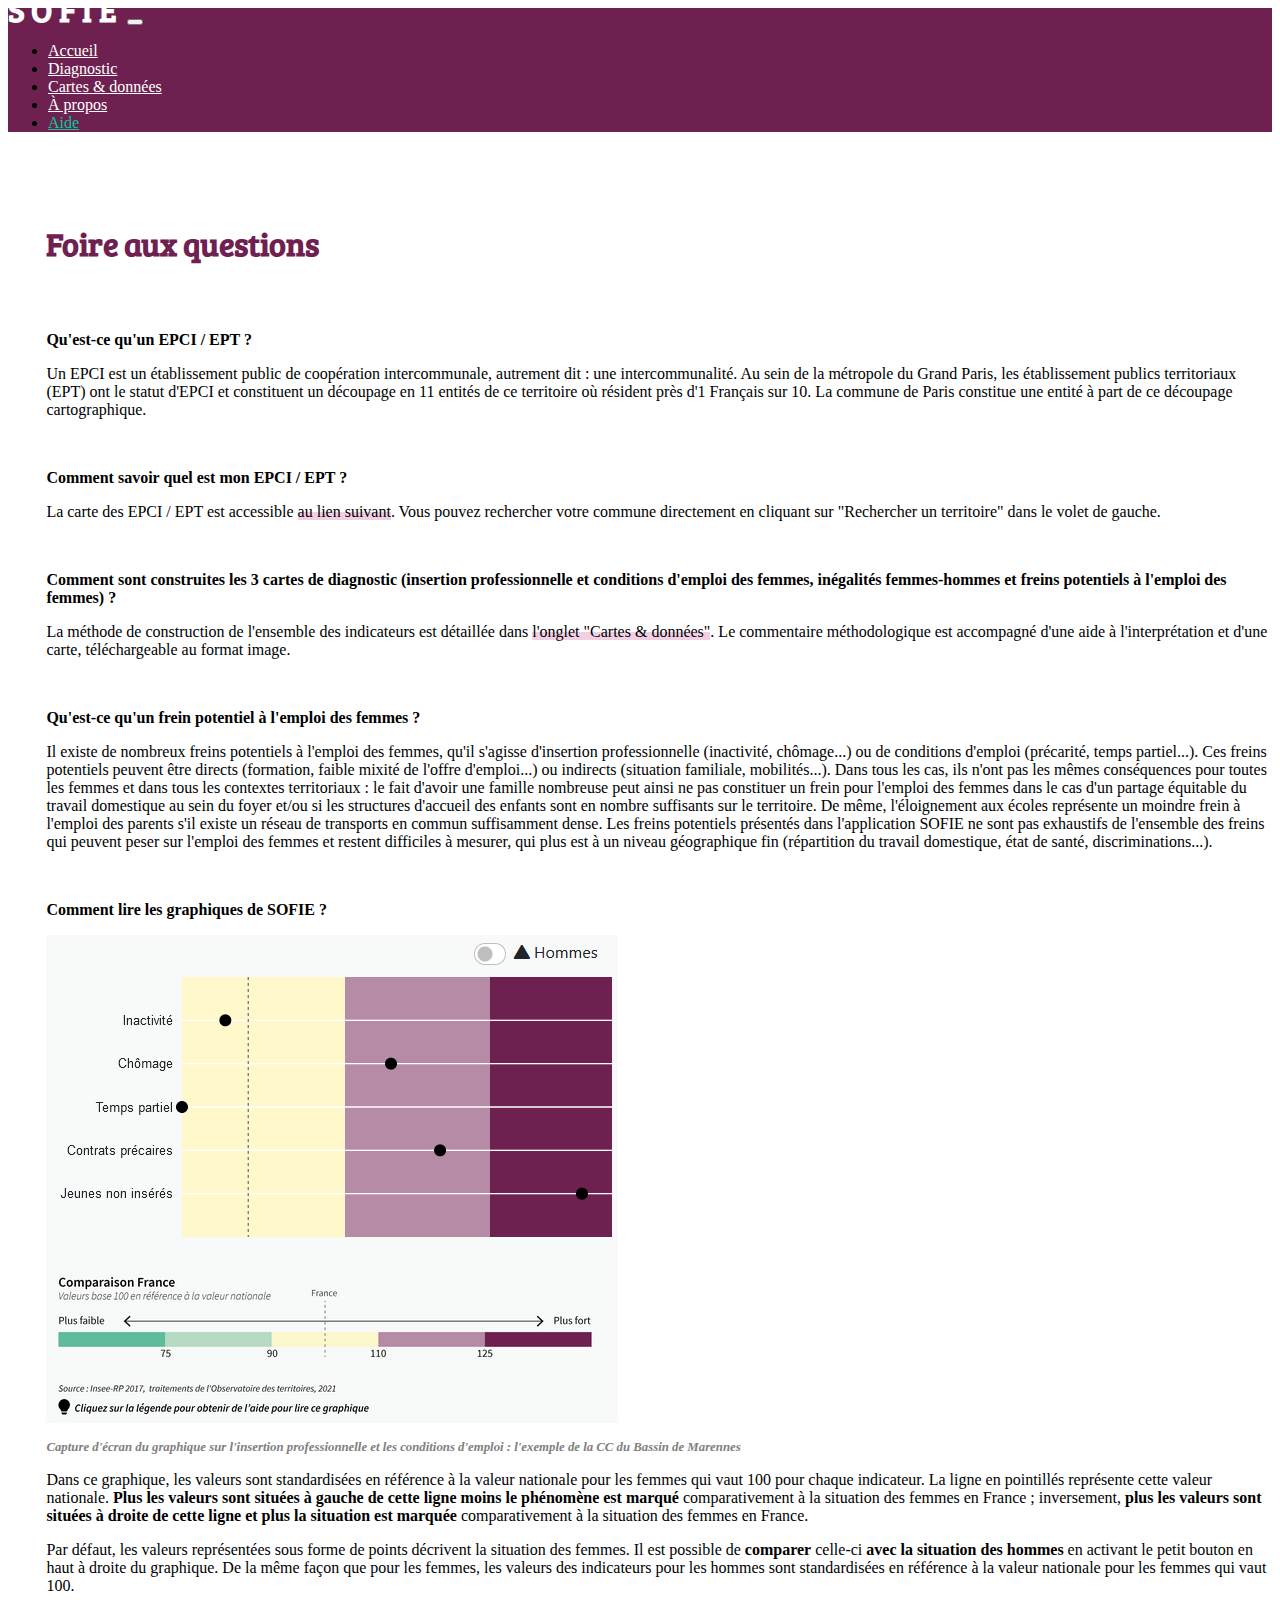
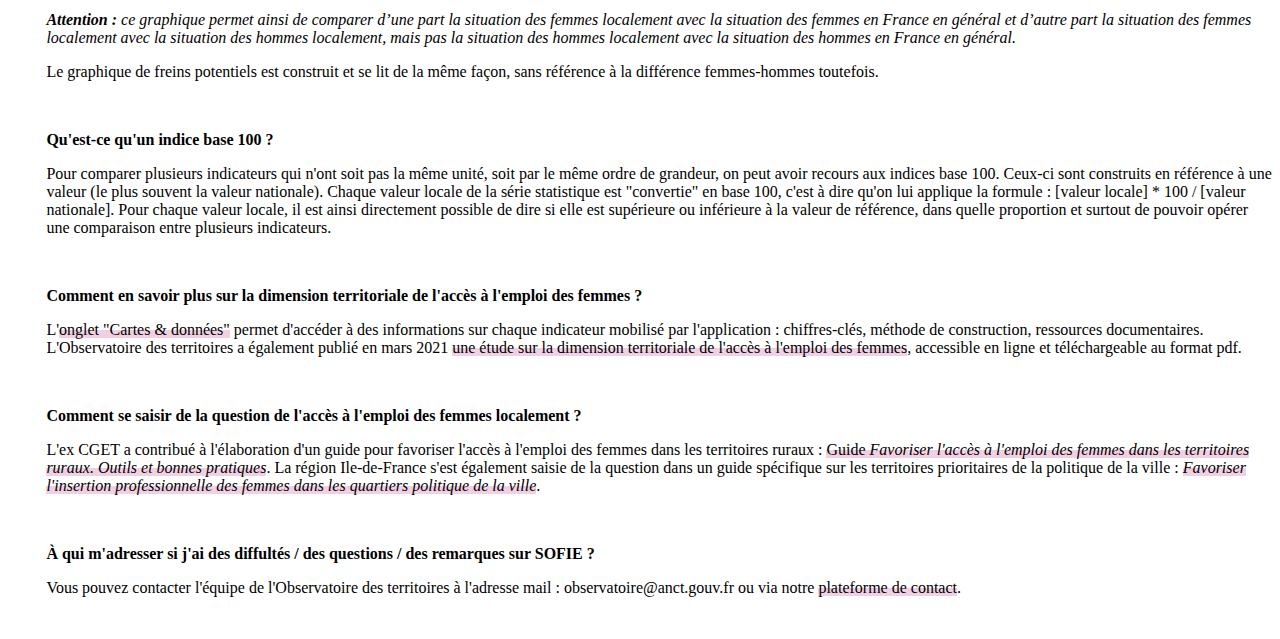
<file: help.html>
<!DOCTYPE html>
<meta charset="utf-8">

<html>
<head>
	<title>SOFIE 2.0</title>
	<link rel="stylesheet" href="app.css">
	<link href='https://fonts.googleapis.com/css?family=Bree Serif' rel='stylesheet'>
		<link rel="icon" href="img/favicon.ico" />
	
	<link href="https://cdn.jsdelivr.net/npm/bootstrap@5.0.0-beta2/dist/css/bootstrap.min.css" rel="stylesheet" integrity="sha384-BmbxuPwQa2lc/FVzBcNJ7UAyJxM6wuqIj61tLrc4wSX0szH/Ev+nYRRuWlolflfl" crossorigin="anonymous">
	<link rel="stylesheet" href="https://cdn.jsdelivr.net/npm/bootstrap-icons@1.4.0/font/bootstrap-icons.css">
	<script src="https://code.jquery.com/jquery-3.5.1.min.js"></script>
	<script src="https://cdn.jsdelivr.net/npm/bootstrap@5.0.0-beta1/dist/js/bootstrap.bundle.min.js" integrity="sha384-ygbV9kiqUc6oa4msXn9868pTtWMgiQaeYH7/t7LECLbyPA2x65Kgf80OJFdroafW" crossorigin="anonymous"></script>

</head>

<body>

<nav class="navbar fixed-top navbar-expand-lg">
  <div class="container-fluid">
	<a id="maintitle" href="index.html">SOFIE</a>
	<button class="navbar-toggler" type="button" data-bs-toggle="collapse" data-bs-target="#navbarSupportedContent" aria-controls="navbarSupportedContent" aria-expanded="false" aria-label="Toggle navigation">
	  <span class="navbar-toggler-icon"></span>
	</button>
	<div class="collapse navbar-collapse" id="navbarSupportedContent">
	  <ul class="navbar-nav me-auto mb-2 mb-lg-0">
        <li class="nav-item">
          <a class="nav-link" aria-current="page" href="index.html" title="Page d'accueil">Accueil</a>
        </li>
        <li class="nav-item">
		  <a class="nav-link" aria-current="page" href="visu.html" title="Diagnostic local">Diagnostic</a>
        </li>
		<li class="nav-item">
		  <a class="nav-link" aria-current="page" href="dico.html" title="Dictionnaire de données">Cartes & données</a>
        </li>
		<li class="nav-item">
		  <a class="nav-link" aria-current="page" href="apropos.html" title="À propos">À propos</a>
        </li>
		<li class="nav-item">
		  <a class="nav-link active" aria-current="page" href="help.html" title="Aide">Aide</a>
        </li>
	  </ul>
	</div>
  </div>
</nav>	

<div class = "row" id = "help-bloc">
	<div class = "col-sm-6">
		<p id = "titre2">Foire aux questions</p>
		<br/>
		<p><strong>Qu'est-ce qu'un EPCI / EPT ?</strong></p>
		<p>Un EPCI est un établissement public de coopération intercommunale, autrement dit : une intercommunalité. Au sein de la métropole du Grand Paris, les établissement publics territoriaux (EPT) ont le statut d'EPCI et constituent un découpage en 11 entités de ce territoire où résident près d'1 Français sur 10. La commune de Paris constitue une entité à part de ce découpage cartographique.</p>
		<br/>
		<p><strong>Comment savoir quel est mon EPCI / EPT ?</strong></p>
		<p>La carte des EPCI / EPT est accessible <a target="_blank" class = "link" href = "https://www.observatoire-des-territoires.gouv.fr/outils/cartographie-interactive/#c=indicator&i=_zon_.epci_ept&view=map36"><span class = "link-box">au lien suivant</span></a>. Vous pouvez rechercher votre commune directement en cliquant sur "Rechercher un territoire" dans le volet de gauche.</p>
		<br/>
		<p><strong>Comment sont construites les 3 cartes de diagnostic (insertion professionnelle et conditions d'emploi des femmes, inégalités femmes-hommes et freins potentiels à l'emploi des femmes) ?</strong></p>
		<p>La méthode de construction de l'ensemble des indicateurs est détaillée dans <a target="_blank" class = "link" href = "dico.html"><span class = "link-box">l'onglet "Cartes & données"</span></a>. Le commentaire méthodologique est accompagné d'une aide à l'interprétation et d'une carte, téléchargeable au format image.</p>
		<br/>
		<p><strong>Qu'est-ce qu'un frein potentiel à l'emploi des femmes ?</strong></p>
		<p>Il existe de nombreux freins potentiels à l'emploi des femmes, qu'il s'agisse d'insertion professionnelle (inactivité, chômage...) ou de conditions d'emploi (précarité, temps partiel...). Ces freins potentiels peuvent être directs (formation, faible mixité de l'offre d'emploi...) ou indirects (situation familiale, mobilités...). Dans tous les cas, ils n'ont pas les mêmes conséquences pour toutes les femmes et dans tous les contextes territoriaux : le fait d'avoir une famille nombreuse peut ainsi ne pas constituer un frein pour l'emploi des femmes dans le cas d'un partage équitable du travail domestique au sein du foyer et/ou si les structures d'accueil des enfants sont en nombre suffisants sur le territoire. De même, l'éloignement aux écoles représente un moindre frein à l'emploi des parents s'il existe un réseau de transports en commun suffisamment dense. Les freins potentiels présentés dans l'application SOFIE ne sont pas exhaustifs de l'ensemble des freins qui peuvent peser sur l'emploi des femmes et restent difficiles à mesurer, qui plus est à un niveau géographique fin (répartition du travail domestique, état de santé, discriminations...).</p>
		<br/>
		<p><strong>Comment lire les graphiques de SOFIE ?</strong></p>
		<img src = "img/exemple_gr1.png"/>
		<p style = "font-size : 0.8em ; color : #808080 ; font-style : italic; font-weight : bold;">Capture d'écran du graphique sur l'insertion professionnelle et les conditions d'emploi : l'exemple de la CC du Bassin de Marennes</p>
		<p>Dans ce graphique, les valeurs sont standardisées en référence à la valeur nationale pour les femmes qui vaut 100 pour chaque indicateur. La ligne en pointillés représente cette valeur nationale. <strong>Plus les valeurs sont situées à gauche de cette ligne moins le phénomène est marqué</strong> comparativement à la situation des femmes en France ; inversement, <strong>plus les valeurs sont situées à droite de cette ligne et plus la situation est marquée</strong> comparativement à la situation des femmes en France.</p>
		<p>Par défaut, les valeurs représentées sous forme de points décrivent la situation des femmes. Il est possible de <strong>comparer</strong> celle-ci <strong>avec la situation des hommes</strong> en activant le petit bouton en haut à droite du graphique. De la même façon que pour les femmes, les valeurs des indicateurs pour les hommes sont standardisées en référence à la valeur nationale pour les femmes qui vaut 100.</p>
		<p><em><strong>Attention :</strong> ce graphique permet ainsi de comparer d’une part la situation des femmes localement avec la situation des femmes en France en général et d’autre part la situation des femmes localement avec la situation des hommes localement, mais pas la situation des hommes localement avec la situation des hommes en France en général.</em></p>
		<p>Le graphique de freins potentiels est construit et se lit de la même façon, sans référence à la différence femmes-hommes toutefois.</p>
		<br/>
		<p><strong>Qu'est-ce qu'un indice base 100 ?</strong></p>
		<p>Pour comparer plusieurs indicateurs qui n'ont soit pas la même unité, soit par le même ordre de grandeur, on peut avoir recours aux indices base 100. Ceux-ci sont construits en référence à une valeur (le plus souvent la valeur nationale). Chaque valeur locale de la série statistique est "convertie" en base 100, c'est à dire qu'on lui applique la formule : [valeur locale] * 100 / [valeur nationale]. Pour chaque valeur locale, il est ainsi directement possible de dire si elle est supérieure ou inférieure à la valeur de référence, dans quelle proportion et surtout de pouvoir opérer une comparaison entre plusieurs indicateurs.</p>
		<br/>
		<p><strong>Comment en savoir plus sur la dimension territoriale de l'accès à l'emploi des femmes ?</strong></p>
		<p>L'<a target="_blank" class = "link" href = "dico.html"><span class = "link-box">onglet "Cartes & données"</strong></a> permet d'accéder à des informations sur chaque indicateur mobilisé par l'application : chiffres-clés, méthode de construction, ressources documentaires. L'Observatoire des territoires a également publié en mars 2021 <a target="_blank" class = "link" href = "https://www.observatoire-des-territoires.gouv.fr/kiosque/2021-fiche-egalite-la-dimension-territoriale-de-lacces-lemploi-des-femmes"><span class = "link-box">une étude sur la dimension territoriale de l'accès à l'emploi des femmes</span></a>, accessible en ligne et téléchargeable au format pdf.</p>
		<br/>
		<p><strong>Comment se saisir de la question de l'accès à l'emploi des femmes localement ?</strong></p>
		<p>L'ex CGET a contribué à l'élaboration d'un guide pour favoriser l'accès à l'emploi des femmes dans les territoires ruraux : <a target="_blank" class = "link" href = "https://www.reseaurural.fr/sites/default/files/documents/fichiers/2019-03/2019_rrf_rapport_guide_emploi_des_femmes_territoires_ruraux_cget.pdf"><span class = "link-box">Guide <em>Favoriser l'accès à l'emploi des femmes dans les territoires ruraux. Outils et bonnes pratiques</em></span></a>. La région Ile-de-France s'est également saisie de la question dans un guide spécifique sur les territoires prioritaires de la politique de la ville : <a target="_blank" class = "link" href = "https://m.centre-hubertine-auclert.fr/sites/default/files/fichiers/mep-guide-jaune-bleu-vf3.pdf"><span class = "link-box"><em>Favoriser l'insertion professionnelle des femmes dans les quartiers politique de la ville</em></span></a>.</p>
		<br/>
		<p><strong>À qui m'adresser si j'ai des diffultés / des questions / des remarques sur SOFIE ?</strong></p>
		<p>Vous pouvez contacter l'équipe de l'Observatoire des territoires à l'adresse mail : observatoire@anct.gouv.fr ou via notre <a target="_blank" class = "link" href = "https://www.observatoire-des-territoires.gouv.fr/form/nous-contacter"><span class = "link-box">plateforme de contact</span></a>.</p>
		</br>
	</div>	
</div>

</body>
</file>
<file: app.css>
/* GENERAL */
@import url('https://fonts.googleapis.com/css?family=Ubuntu');
@import url('https://use.fontawesome.com/releases/v5.7.2/css/all.css')

body{
	font-family : 'Ubuntu', sans-serif;
}

.container{
	height : 100vh;
}

/* INTRO */
.btn-close#intro-close{
	background-color : white !important;
	color : yellow ;
	opacity : 1 ;
}

#intro-frise{
	height : auto;
	width : 100% ;
}

#logosrow{
	background-color : #f8f9f9 ;
	padding : 1em ;
}

#maincont{
	background-color : #f8f9f9 ;
}

#logos{
	height : 9vh ;
	background-color : #f8f9f9 ;
}

#logos img{
	margin-left : 2vw ;
	margin-top : 1em ;
	float : right ;
}

#intro-texte{
	margin-top : 5vh ;
	margin-left : 5vw ;
	text-align : left ;
	color : #404040 ;
}

.intro-obj{
	font-size : 1.2em ;
}

#intro-btn{
	margin-top : 7vh ;
}

#introtitle{
	font-family:'Bree Serif' ;
	font-weight : bold ; 
	font-size : 5em !important ;
	line-height : 1em ;
	letter-spacing : 0.1em ;
	color : #6e2150 ;
}

#sub{
	font-style : italic ;
}

#maincont button:hover{
	background-color : #e8d5e1 !important;
	color : #6e2150 !important;
}

#maincont button{
	border-radius : 50px ;
	font-size : 1.2em ;
	background-color : #6e2150 !important;
	color : #f8f9f9  !important;
}

#maincont a {
	color : #6e2150 ;
	display : inline ;
	margin-right : 2vw ;
}

/* GENERAL VISU */
#c1, #c2, #c3, #c4{
	background-color : #f8f9f9 ;
}

#c2, #c3, #c4{
	display : none ;
}

#nomEPCI, #nomEPCI2, #nomEPCI3{
	margin-top : 10vh ;
	height : 5vh ; 
	width : 100% ; 
	text-align : right ;
	font-size : 1.5em ; 
	font-weight : bold ;
	padding-right : 20px ;
	color : #808080 ;
}

.btn{
	border : 1px solid #f8f9f9 !important; 
	color : white !important; 
	background-color : #6e2150 !important;
	border-radius : 2 !important;
}

.btn:hover{
	background-color : #e8d5e1 !important;
	color : #6e2150 !important;
}

.link{
	text-decoration : none ; 
	color : black ; 
}

.link-box{
    box-shadow: inset 0 -0.5em 0 0 #F1D0E4;
}

.link-box:hover{
    background-color : #F1D0E4;
}

.link:hover{
	text-decoration : none ;
	color : black ;
}

/* *********************** */
/* BANDEAU DE TITRE */
.navbar{
	background-color : #6e2150 ;
}

#maintitle{
	font-family:'Bree Serif' ;
	font-weight : bold ; 
	font-size : 2em ;
	line-height : 0em ;
	letter-spacing: 0.2em;
	text-decoration: none;
	color : white ;
}

.nav-link{
	color : white ;
}

.nav-link:hover{
	color : #00CC99 ;
}

ul.navbar-nav > li .active { 
    color: #00CC99 ; 
}


.btn.btn-outline-success{
	border : 1px solid white ;
	color : white ;
}

.btn.btn-outline-success:hover{
	background-color : #00CC99 ;
}

/* *********************** */
/* RECHERCHE */
#visu-intro{
	font-size : 1.2em ;
}

#form{
	height : 100% ;
}

#form form{
	width:50%; 
    margin:  auto;
}

.autocomplete {
  /*the container must be positioned relative:*/
  position: relative;
  display: inline-block;
}
input {
  border: 1px solid transparent;
  background-color: #f1f1f1;
  padding: 10px;
  font-size: 16px;
}
input[type=text] {
  background-color: #f1f1f1;
  width: 100%;
  border-radius : 0 ;
  height : auto ;
}
input[type=submit] {
  background-color: DodgerBlue;
  color: #fff;
}
.autocomplete-items {
  position: absolute;
  border: 1px solid #d4d4d4;
  border-bottom: none;
  border-top: none;
  z-index: 99;
  /*position the autocomplete items to be the same width as the container:*/
  top: 100%;
  left: 0;
  right: 0;
}
.autocomplete-items div {
  padding: 10px;
  cursor: pointer;
  background-color: #fff;
  border-bottom: 1px solid #d4d4d4;
}
.autocomplete-items div:hover {
  /*when hovering an item:*/
  background-color: #e9e9e9;
}
.autocomplete-active {
  /*when navigating through the items using the arrow keys:*/
  background-color: DodgerBlue !important;
  color: #ffffff;
}

.autoc-highlight{
	background-color :  #e8d5e1 ; 
	color : #6e2150;
	pointer-events: none;
}

#go{
	background-color : #6e2150;
	 border-radius : 5px ;
}

#go:hover{
	background-color : #e8d5e1 !important;
	color : #6e2150 !important;
}
/* *********************** */
/* CARTE */
#mapcontainer {
	height : 70vh ;
	margin-top : 2vh ;
	margin-bottom : 2vh ;
}

.info{
    padding: 6px 8px;
    font: 14px/16px 'Ubuntu', sans-serif;
    background: white;
    background: rgba(255,255,255,0.8);
    box-shadow: 0 0 15px rgba(0,0,0,0.2);
    border-radius: 5px;
}
.info h4{
    margin: 0 0 5px;
    color: #777;
}

.labels{
  border: none;
}

.leaflet-tooltip.labels{
	padding:1px;
	border: transparent;
	box-shadow: none;
}

.leaflet-tooltip-left.labels::before{
	border: none;
}
.leaflet-tooltip-right.labels::before{
  border: none;
}

/* *********************** */
/* GRAPHIQUES */
.form-check.form-switch{
	float : right ;
}

.form-check-input:checked{
	background-color: grey !important;
    border-color: grey !important;
}

svg text{
	font-size : 1.3em ;
}

div.tooltip{
  position: absolute;
  text-align: left;
  width: 150px;
  padding: 2px;
  font-size : 0.9em ;
  background: dimgrey;
  color : white ;
  border: 0px;
  border-radius: 2px;
  pointer-events: none;
}

.tick line{
  visibility:hidden;
}

.legende{
	width : 100% ;
	cursor : pointer ;
}

.btn#help-btn-1, .btn#help-btn-2{
	background-color : #f8f9f9 !important;
}

.btn.help-btn-1:hover, .btn.help-btn-2:hover{
	background-color : #f8f9f9 !important;
}

/* *********************** */
/* COMMENTAIRES */
#com1, #com2{
	padding-top : 3vh ;
	padding-left : 3vw ;
	padding-right : 3vw ;
}

#bloccom1, #bloccom2{
	height : 70vh ;
	overflow : scroll ;
	overflow-x: hidden;
}

.indcmax{
	color : #92576F ; 
	font-weight : bold ;
}

h4{
	font-size : 1.2em !important ;
}

/* *********************** */
/* DICTIONNAIRE, A PROPOS, AIDE */
#bloctitre2, #apropos-bloc, #help-bloc{
	margin-top : 10vh ;
	margin-left : 3vw ;
}
#titre2{
	font-family:'Bree Serif' ;
	font-weight : bold ; 
	font-size : 2em ;
	color : #6e2150;
}

#navindic{
	margin-left : 3vw ;
}

element.style {
}
.accordion-flush .accordion-item:first-of-type .accordion-button {
    border-top-width: 0;
    border-top-left-radius: 0;
    border-top-right-radius: 0;
}
.accordion-item:first-of-type .accordion-button {
    border-top-left-radius: .25rem;
    border-top-right-radius: .25rem;
}
button:focus:not(:focus-visible) {
    outline: 0;
}
.accordion-flush .accordion-button {
    border-right: 0;
    border-left: 0;
    border-radius: 0;   
	border-top: 1px solid white;
	border-bottom: 1px solid white;
	background-color: #8e4d77 !important;
    color:  white !important;
    outline: none !important;
}
.accordion-button:focus {
    z-index: 3;
    border-top: 1px solid white !important;
	border-bottom: 1px solid white !important;
    outline: 0;
    box-shadow: none!important;
}
.accordion-button:hover {
    z-index: 2;
}
.accordion-button:not(.collapsed) {
    color: #0c63e4;
    background-color: #e7f1ff;
}

[type=button]:not(:disabled), [type=reset]:not(:disabled), [type=submit]:not(:disabled), button:not(:disabled) {
    cursor: pointer;
}

.accordion-body:hover{
	background-color :  #FAEFF6 ;
	cursor : pointer ;
}

.accordion-body.active{
	background-color : #FAEFF6 ;
}

.accordion-button::after{
	background-image : none!important;
}

#dico-illus img{
	width : 100% ;
}

.dico-libindic, .apropos-subtitle{
	font-size : 1.1em ;
	font-weight : bold 
}

.dico-sourcindic{
	font-size : 0.9em ; 
	font-style : italic ;
	color : #808080 ;
	line-height : 0 ;
}
</file>
